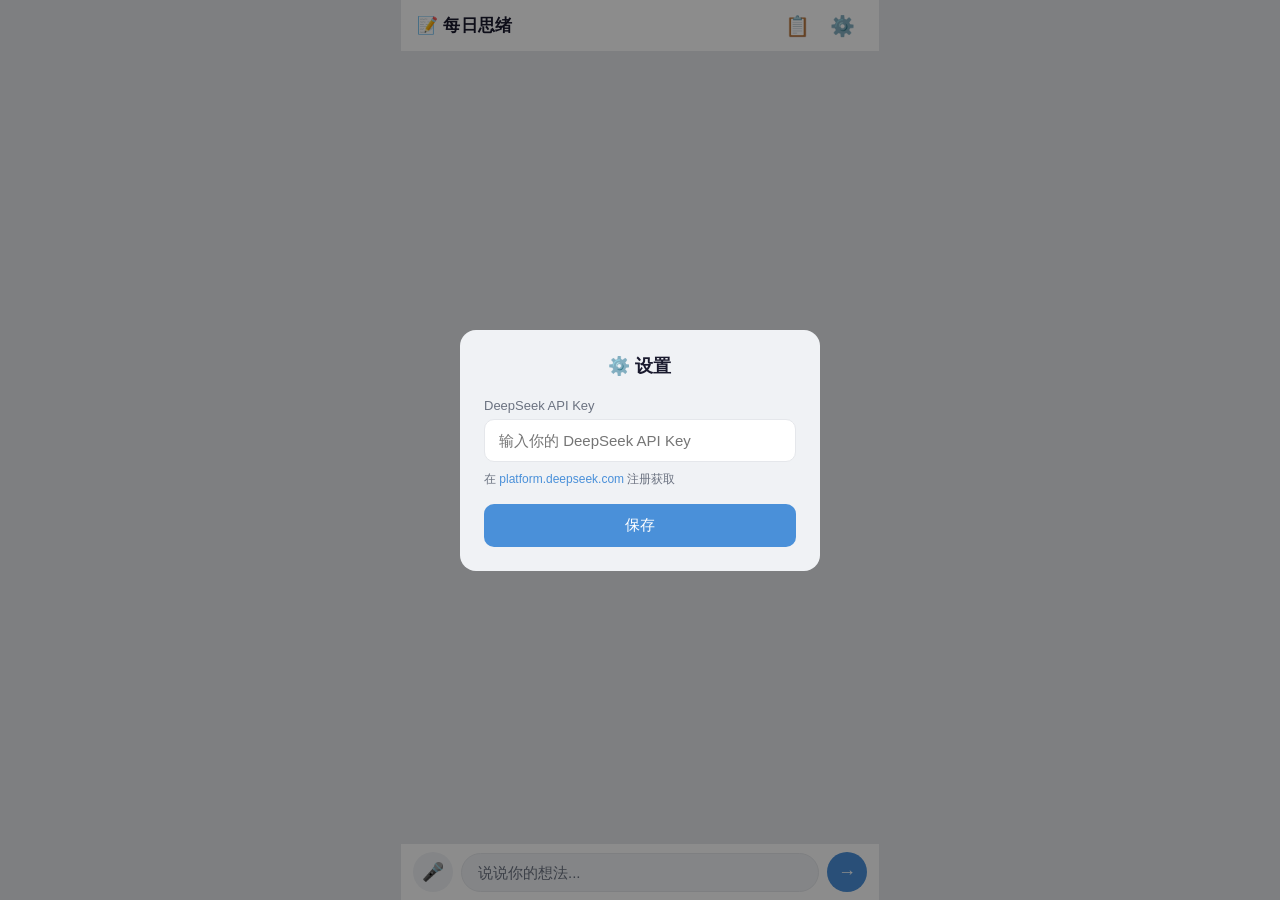
<file: index.html>
<!DOCTYPE html>
<html lang="zh-CN">
<head>
  <meta charset="UTF-8">
  <meta name="viewport" content="width=device-width, initial-scale=1.0, maximum-scale=1.0, user-scalable=no">
  <meta name="theme-color" content="#4A90D9">
  <meta name="apple-mobile-web-app-capable" content="yes">
  <meta name="apple-mobile-web-app-title" content="每日思绪">
  <link rel="manifest" href="manifest.json">
  <link rel="icon" href="data:image/svg+xml,<svg xmlns=%22http://www.w3.org/2000/svg%22 viewBox=%220 0 100 100%22><text y=%22.9em%22 font-size=%2290%22>💭</text></svg>">
  <title>每日思绪</title>
  <link rel="stylesheet" href="css/style.css">
</head>
<body>
  <div id="app">
    <!-- Header -->
    <header>
      <h1>📝 每日思绪</h1>
      <div class="header-actions">
        <button id="historyBtn" title="历史记录">📋</button>
        <button id="settingsBtn" title="设置">⚙️</button>
      </div>
    </header>

    <!-- Main Content -->
    <main>
      <!-- Chat View -->
      <div id="chatView" class="view active">
        <div id="messages"></div>
        <div id="summaryBanner" style="display:none"></div>
      </div>

      <!-- History View -->
      <div id="historyView" class="view">
        <div class="history-header">
          <button id="backBtn" title="返回今天">←</button>
          <h2>📋 历史记录</h2>
        </div>
        <div id="historyList"></div>
      </div>
    </main>

    <!-- Input Area -->
    <footer id="inputFooter">
      <button id="voiceBtn" title="语音输入">🎤</button>
      <input type="text" id="messageInput" placeholder="说说你的想法..." autocomplete="off">
      <button id="sendBtn" title="发送">→</button>
    </footer>
  </div>

  <!-- Settings Dialog -->
  <div id="settingsDialog" class="modal">
    <div class="modal-content">
      <h2>⚙️ 设置</h2>
      <label for="apiKeyInput">DeepSeek API Key</label>
      <input type="password" id="apiKeyInput" placeholder="输入你的 DeepSeek API Key">
      <p class="hint">
        在 <a href="https://platform.deepseek.com" target="_blank">platform.deepseek.com</a> 注册获取
      </p>
      <button id="saveSettings">保存</button>
    </div>
  </div>

  <script src="js/db.js"></script>
  <script src="js/api.js"></script>
  <script src="js/voice.js"></script>
  <script src="js/summary.js"></script>
  <script src="js/chat.js"></script>
  <script src="js/app.js"></script>
</body>
</html>
</file>
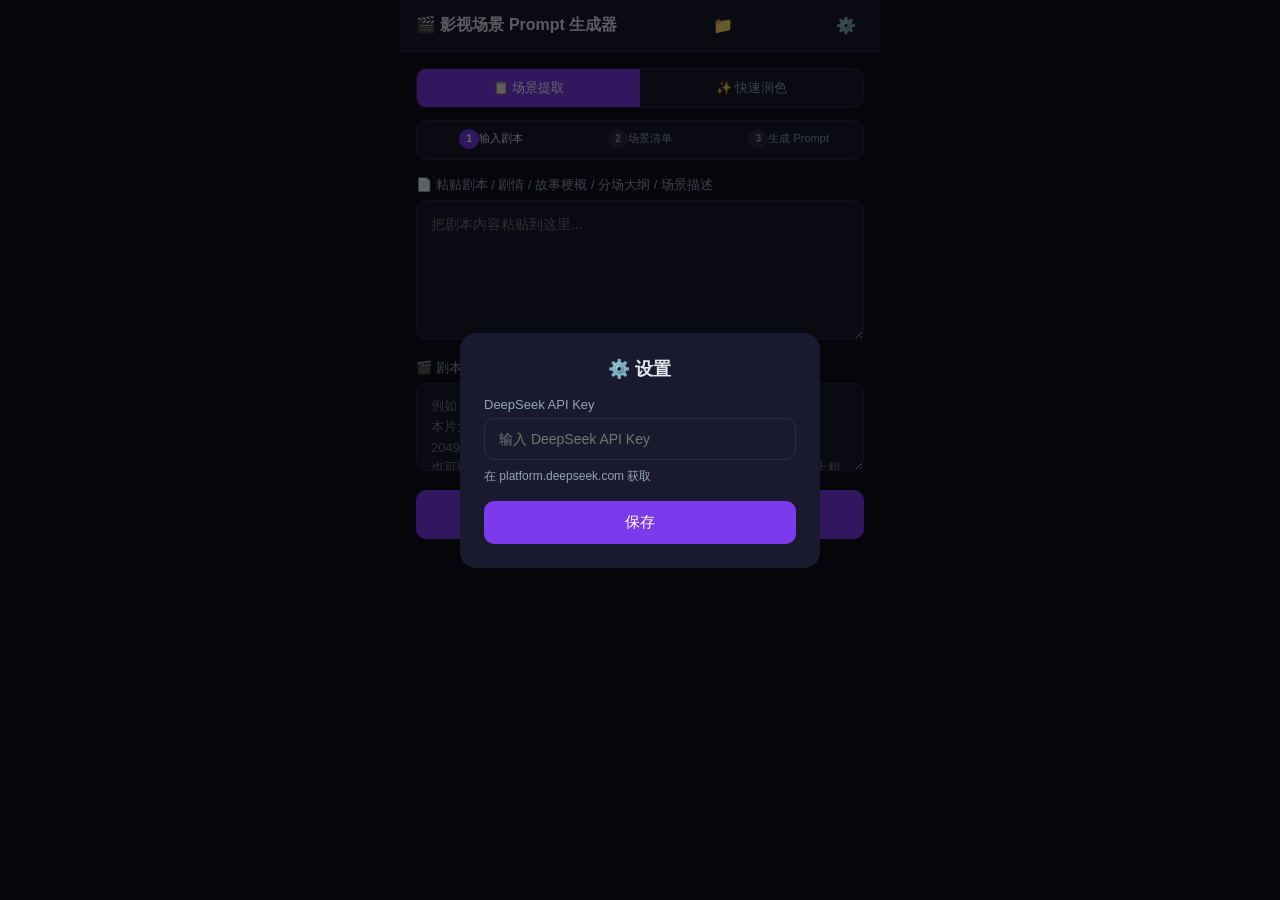
<file: script-to-prompt/index.html>
<!DOCTYPE html>
<html lang="zh-CN">
<head>
  <meta charset="UTF-8">
  <meta name="viewport" content="width=device-width, initial-scale=1.0, maximum-scale=1.0, user-scalable=no">
  <meta name="theme-color" content="#7c3aed">
  <link rel="icon" href="data:image/svg+xml,<svg xmlns=%22http://www.w3.org/2000/svg%22 viewBox=%220 0 100 100%22><text y=%22.9em%22 font-size=%2290%22>🎬</text></svg>">
  <title>影视场景 Prompt 生成器</title>
  <style>
    :root {
      --bg: #0f0f1a; --surface: #1a1a2e; --card: #16213e;
      --text: #e2e8f0; --text-secondary: #94a3b8;
      --primary: #7c3aed; --primary-light: #a78bfa; --primary-dark: #6d28d9;
      --border: #2a2a4a; --success: #10b981; --warning: #f59e0b; --danger: #ef4444;
      --radius: 12px;
    }
    * { margin: 0; padding: 0; box-sizing: border-box; -webkit-tap-highlight-color: transparent; }
    html, body { height: 100%; overflow: hidden; }
    body {
      font-family: -apple-system, BlinkMacSystemFont, "SF Pro SC", "PingFang SC", "Segoe UI", sans-serif;
      font-size: 15px; background: var(--bg); color: var(--text); -webkit-font-smoothing: antialiased;
    }
    #app { display: flex; flex-direction: column; height: 100vh; height: 100dvh; max-width: 480px; margin: 0 auto; }

    /* Header */
    header {
      display: flex; align-items: center; justify-content: space-between;
      padding: 12px 16px; background: var(--surface); border-bottom: 1px solid var(--border); flex-shrink: 0;
    }
    header h1 { font-size: 16px; font-weight: 600; }
    header button {
      background: none; border: none; color: var(--text-secondary); font-size: 16px;
      cursor: pointer; padding: 4px 8px; border-radius: 8px;
    }
    header button:active { background: var(--border); }

    main { flex: 1; overflow-y: auto; padding: 16px; }

    /* Mode tabs */
    .mode-tabs { display:flex; gap:0; margin-bottom:12px; background:var(--surface); border-radius:10px; overflow:hidden; border:1px solid var(--border); }
    .mode-btn { flex:1; padding:10px; text-align:center; border:none; background:transparent; color:var(--text-secondary); font-size:13px; font-weight:500; cursor:pointer; transition:all 0.2s; }
    .mode-btn.active { background:var(--primary); color:#fff; }
    .mode-section { display:none; }
    .mode-section.active { display:block; }
    .form-group { margin-bottom: 16px; }
    label { display: block; font-size: 13px; font-weight: 500; color: var(--text-secondary); margin-bottom: 6px; }
    textarea, input, select {
      width: 100%; padding: 12px 14px; border: 1px solid var(--border); border-radius: 10px;
      font-size: 14px; outline: none; background: var(--surface); color: var(--text);
      font-family: inherit; transition: border-color 0.2s;
    }
    textarea:focus, input:focus, select:focus { border-color: var(--primary); }
    textarea { resize: vertical; min-height: 140px; line-height: 1.6; }

    .btn-primary {
      width: 100%; padding: 14px; border: none; border-radius: 10px;
      background: var(--primary); color: #fff; font-size: 16px; font-weight: 600;
      cursor: pointer; transition: opacity 0.2s;
    }
    .btn-primary:active { opacity: 0.8; }
    .btn-primary:disabled { opacity: 0.5; cursor: not-allowed; }

    .btn-secondary {
      padding: 10px 20px; border: 1px solid var(--border); border-radius: 8px;
      background: transparent; color: var(--text-secondary); font-size: 14px; cursor: pointer;
    }
    .btn-secondary:active { background: var(--surface); }

    .btn-row { display: flex; gap: 8px; margin-top: 16px; }
    .btn-row .btn-primary, .btn-row .btn-secondary { width: auto; flex: 1; padding: 12px; font-size: 14px; }

    /* Steps */
    .step-indicator {
      display: flex; gap: 0; margin-bottom: 16px; background: var(--surface);
      border-radius: 10px; overflow: hidden; border: 1px solid var(--border);
    }
    .step {
      flex: 1; padding: 8px 4px; text-align: center; font-size: 11px; font-weight: 500;
      color: var(--text-secondary); transition: all 0.3s;
    }
    .step .num {
      display: inline-block; width: 20px; height: 20px; line-height: 20px; text-align: center;
      border-radius: 50%; background: var(--border); color: var(--text-secondary);
      font-size: 10px; font-weight: 700; margin-bottom: 2px;
    }
    .step.active .num { background: var(--primary); color: #fff; }
    .step.done .num { background: var(--success); color: #fff; }
    .step.done { color: var(--success); }
    .step.active { color: var(--text); }
    .step-content { display: none; }
    .step-content.active { display: block; animation: fadeIn 0.3s; }
    @keyframes fadeIn { from { opacity: 0; transform: translateY(8px); } to { opacity: 1; transform: translateY(0); } }

    /* Style & Format short row */
    .inline-row { display: flex; gap: 8px; }
    .inline-row > * { flex: 1; }

    /* Loading */
    .loading { text-align: center; padding: 40px 20px; }
    .loading .spinner {
      width: 32px; height: 32px; border: 3px solid var(--border);
      border-top-color: var(--primary); border-radius: 50%;
      animation: spin 0.8s linear infinite; margin: 0 auto 16px;
    }
    @keyframes spin { to { transform: rotate(360deg); } }
    .loading p { color: var(--text-secondary); font-size: 14px; }

    /* Scene List Table */
    .scene-table { width: 100%; border-collapse: collapse; font-size: 12px; margin-bottom: 12px; }
    .scene-table th { text-align: left; padding: 8px 6px; border-bottom: 1px solid var(--border); color: var(--text-secondary); font-weight: 500; font-size: 11px; }
    .scene-table td { padding: 8px 6px; border-bottom: 1px solid var(--border); vertical-align: top; line-height: 1.4; }
    .scene-table .badge-state {
      display: inline-block; padding: 2px 8px; border-radius: 4px; font-size: 10px; background: var(--card);
    }
    .scene-table .check-col { width: 36px; text-align: center; }

    .art-style-box {
      background: var(--card); border: 1px solid var(--border); border-radius: 10px;
      padding: 12px 16px; margin-bottom: 16px; font-size: 13px; line-height: 1.8;
    }
    .art-style-box .label { color: var(--text-secondary); }

    /* Single Scene Generate */
    .scene-card {
      background: var(--card); border: 1px solid var(--primary); border-radius: var(--radius);
      padding: 16px; margin-bottom: 16px;
    }
    .scene-card .scene-title { font-size: 15px; font-weight: 600; color: var(--primary-light); margin-bottom: 8px; }
    .scene-card .scene-meta { font-size: 12px; color: var(--text-secondary); line-height: 1.8; margin-bottom: 8px; }
    .scene-card .scene-meta span { display: inline-block; margin-right: 12px; }

    /* Prompt Result */
    .prompt-result {
      background: var(--surface); border: 1px solid var(--border); border-radius: 10px;
      padding: 16px; margin: 12px 0; font-size: 13px; line-height: 1.8; white-space: pre-wrap;
      display: none;
    }
    .prompt-result.show { display: block; animation: fadeIn 0.3s; }

    .copy-btn {
      padding: 10px 24px; border: 1px solid var(--border); border-radius: 8px;
      background: var(--primary); color: #fff; font-size: 14px; font-weight: 500; cursor: pointer;
      display: none; width: 100%;
    }
    .copy-btn.show { display: block; }
    .copy-btn:active { opacity: 0.8; }
    .copy-btn.copied { background: var(--success); border-color: var(--success); }

    /* Table buttons */
    .tbl-btn { background:none; border:none; cursor:pointer; font-size:14px; padding:2px 4px; border-radius:4px; color:var(--text-secondary); }
    .tbl-btn:active { background:var(--border); }
    .tbl-del:active { color:var(--danger); }
    .add-btn {
      width:100%; padding:10px; border:1px dashed var(--border); border-radius:10px;
      background:transparent; color:var(--text-secondary); font-size:13px; cursor:pointer; text-align:center; margin-bottom:12px;
    }
    .add-btn:active { background:var(--surface); }

    /* Editable prompt textarea */
    .prompt-input {
      width:100%; min-height:180px; padding:14px; border:1px solid var(--border); border-radius:10px;
      font-size:13px; line-height:1.8; outline:none; background:var(--surface); color:var(--text);
      font-family:inherit; resize:vertical;
    }
    .prompt-input:focus { border-color:var(--primary); }
    #promptResultWrap { display:none; margin:12px 0; }

    /* Progress */
    .progress-bar {
      height: 4px; background: var(--border); border-radius: 2px; margin-bottom: 16px; overflow: hidden;
    }
    .progress-bar .fill {
      height: 100%; background: var(--primary); border-radius: 2px; transition: width 0.3s;
    }

    /* Notes */
    .notes-box {
      background: rgba(245,158,11,0.1); border: 1px solid rgba(245,158,11,0.3);
      border-radius: 8px; padding: 12px; font-size: 12px; color: var(--warning); line-height: 1.5; margin-top: 12px;
    }

    /* Modal */
    .modal {
      display: none; position: fixed; inset: 0; background: rgba(0,0,0,0.6);
      align-items: center; justify-content: center; z-index: 100;
    }
    .modal.open { display: flex; }
    .modal-content {
      background: var(--surface); border-radius: 16px; padding: 24px;
      width: 88%; max-width: 360px;
    }
    .modal-content h2 { font-size: 18px; margin-bottom: 16px; text-align: center; }
    .modal-content .btn-modal {
      width: 100%; padding: 12px; border: none; border-radius: 10px;
      background: var(--primary); color: #fff; font-size: 15px; font-weight: 500; cursor: pointer;
    }

    .toast {
      position: fixed; bottom: 80px; left: 50%; transform: translateX(-50%);
      background: var(--text); color: var(--bg); padding: 10px 20px; border-radius: 8px;
      font-size: 13px; z-index: 200; display: none; white-space: nowrap;
    }
    .toast.show { display: block; animation: toastIn 0.3s; }
    @keyframes toastIn { from { opacity: 0; transform: translateX(-50%) translateY(20px); } to { opacity: 1; transform: translateX(-50%) translateY(0); } }

    .empty-state { text-align: center; padding: 40px 20px; color: var(--text-secondary); font-size: 14px; line-height: 1.6; }
  </style>
</head>
<body>
<div id="app">
  <header>
    <h1>🎬 影视场景 Prompt 生成器</h1>
    <button id="sessionBtn" title="历史记录">📁</button>
    <button id="settingsBtn">⚙️</button>
  </header>

  <main>
    <!-- Mode Switcher -->
    <div class="mode-tabs">
      <button class="mode-btn active" data-mode="extract">📋 场景提取</button>
      <button class="mode-btn" data-mode="refine">✨ 快速润色</button>
    </div>

    <!-- ===== Mode: Scene Extraction (steps) ===== -->
    <div class="mode-section active" id="modeExtract">
    <!-- Steps -->
    <div class="step-indicator" id="stepIndicator">
      <div class="step active" data-step="1"><div class="num">1</div>输入剧本</div>
      <div class="step" data-step="2"><div class="num">2</div>场景清单</div>
      <div class="step" data-step="3"><div class="num">3</div>生成 Prompt</div>
    </div>

    <!-- ===== Step 1: Input ===== -->
    <div class="step-content active" data-step="1">
      <div class="form-group">
        <label for="scriptInput">📄 粘贴剧本 / 剧情 / 故事梗概 / 分场大纲 / 场景描述</label>
        <textarea id="scriptInput" placeholder="把剧本内容粘贴到这里..."></textarea>
      </div>
      <div class="form-group">
        <label for="toneInput">🎬 剧本定调（可选）— 直接告诉 AI 你想要的视觉风格方向</label>
        <textarea id="toneInput" placeholder="例如：
本片为黑暗写实风格，整体色调偏冷，光影反差大，参考《银翼杀手2049》的视觉语言…
也可以简单写：赛博朋克霓虹风 / 日系清新治愈 / 复古胶片质感 / 废土粗粝风格" rows="3" style="min-height:60px;font-size:13px;color:var(--text-secondary)"></textarea>
      </div>
      <button class="btn-primary" id="extractBtn">📋 提取场景清单</button>
    </div>

    <!-- ===== Step 2: Scene List ===== -->
    <div class="step-content" data-step="2">
      <div id="artStyleBox"></div>
      <div id="sceneTableWrap"></div>
      <div id="notesBox"></div>
      <div class="btn-row" id="step2Actions" style="display:none">
        <button class="btn-secondary" onclick="goStep(1)">← 返回修改</button>
        <button class="btn-primary" id="confirmBtn">✅ 确认，开始生成 Prompt</button>
      </div>
    </div>

    <!-- ===== Step 3: Generate One by One ===== -->
    <div class="step-content" data-step="3">
      <div class="progress-bar" id="progressBar"><div class="fill" id="progressFill"></div></div>
      <div id="phaseLabel" style="text-align:center;font-size:12px;font-weight:500;color:var(--text-secondary);margin-bottom:8px">🎬 场景 Prompt 生成阶段</div>
      <div id="currentSceneCard"></div>
      <button class="btn-primary" id="genPromptBtn">🎬 生成此场景 Prompt</button>
      <div id="promptResultWrap">
        <textarea class="prompt-input" id="promptResult" placeholder="Prompt 将在这里生成，你也可以直接编辑修改..."></textarea>
        <div style="display:flex;gap:8px;margin-top:8px">
          <button class="btn-secondary" id="regenBtn" style="display:none;font-size:13px">🔄 重新生成</button>
          <button class="copy-btn" id="copyPromptBtn">📋 复制 Prompt</button>
          <button class="btn-secondary" id="updatePromptBtn" style="flex:1;display:none" onclick="saveEditedPrompt()">💾 保存修改</button>
        </div>
      </div>
      <!-- Multi-angle shots -->
      <div id="multiAngleSection" style="display:none;margin-top:16px">
        <div style="font-size:13px;font-weight:600;color:var(--primary-light);margin-bottom:8px">📸 多视角镜头 — 场景不变，切换机位</div>
        <div id="angleBtnRow" style="display:flex;gap:6px;flex-wrap:wrap;margin-bottom:10px"></div>
        <div id="angleShotsList"></div>
      </div>
      <div class="btn-row" id="navBtns" style="display:none">
        <button class="btn-secondary" id="prevBtn" style="display:none">← 上一个</button>
        <button class="btn-secondary" onclick="backToStep2()">📋 清单</button>
        <button class="btn-primary" id="nextSceneBtn">下一个场景 →</button>
      </div>
    </div>  <!-- /step-content 3 -->
    </div> <!-- /modeExtract -->

    <!-- ===== Mode: Quick Refine ===== -->
    <div class="mode-section" id="modeRefine">
      <div class="form-group">
        <label for="refineInput">✏️ 用你的话描述场景</label>
        <textarea id="refineInput" placeholder="随便写，越详细越好...&#10;&#10;例如：&#10;一个废弃的矿井入口，下着暴雨，周围漆黑一片，只有一盏矿灯照亮了生锈的铁栅栏，地上有积水。"></textarea>
      </div>
      <div class="form-group" style="margin-bottom:8px">
        <label for="refineTone">🎨 定调（可选）— 描述你想要的整体视觉风格</label>
        <input id="refineTone" placeholder="如：赛博朋克霓虹风 / 黑暗写实 / 日系清新 / 废土粗粝" value="" style="font-size:13px;color:var(--text-secondary)">
      </div>
      <div class="inline-row" style="margin-bottom:12px">
        <div style="flex:1">
          <label for="refineStyle">🎨 风格（可选）</label>
          <input id="refineStyle" placeholder="如：赛博朋克、水墨风" value="电影级超写实">
        </div>
        <div style="flex:1">
          <label for="refineFormat">🎯 格式</label>
          <select id="refineFormat">
            <option value="midjourney">Midjourney</option>
            <option value="stable-diffusion">Stable Diffusion</option>
            <option value="dalle">DALL-E / 通义万相</option>
          </select>
        </div>
      </div>
      <button class="btn-primary" id="refineBtn">✨ 润色为电影级 Prompt</button>

      <div id="refineResultWrap" style="display:none;margin-top:16px">
        <label>📤 润色结果（可直接编辑）</label>
        <textarea class="prompt-input" id="refineResult" style="min-height:120px"></textarea>
        <div style="display:flex;gap:8px;margin-top:8px">
          <button class="btn-primary" id="refineCopyBtn" style="flex:1">📋 复制</button>
          <button class="btn-secondary" id="refineSaveBtn" style="flex:1;display:none">💾 保存修改</button>
        </div>
      </div>
    </div>
  </main>
</div>

<!-- Scene / Character Edit Modal -->
<div class="modal" id="editModal">
  <div class="modal-content">
    <h2 id="editTitle">✏️ 编辑</h2>
    <input type="hidden" id="editIdx">
    <input type="hidden" id="editType" value="scene">

    <!-- Scene fields -->
    <div id="editSceneFields">
      <div class="form-group">
        <label>场景名称</label>
        <input id="editName" placeholder="如：暴雨夜的废弃矿井入口">
      </div>
      <div class="inline-row">
        <div class="form-group" style="flex:1">
          <label>时间</label>
          <input id="editTime" placeholder="如：夜晚">
        </div>
        <div class="form-group" style="flex:1">
          <label>地点</label>
          <input id="editLocation" placeholder="如：矿井入口">
        </div>
      </div>
      <div class="form-group">
        <label>场景状态</label>
        <input id="editState" placeholder="如：暴雨状态、废弃状态">
      </div>
      <div class="form-group">
        <label>核心视觉元素</label>
        <input id="editVisual" placeholder="如：生锈铁栅栏、矿灯、警示牌">
      </div>
      <div class="form-group">
        <label>真实性注意点</label>
        <input id="editReality" placeholder="如：注意危险空间阻隔">
      </div>
    </div>

    <!-- Character fields -->
    <div id="editCharFields" style="display:none">
      <div class="form-group">
        <label>角色名称</label>
        <input id="editCharName" placeholder="如：张队长">
      </div>
      <div class="inline-row">
        <div class="form-group" style="flex:1">
          <label>性别</label>
          <input id="editCharGender" placeholder="男/女">
        </div>
        <div class="form-group" style="flex:1">
          <label>年龄</label>
          <input id="editCharAge" placeholder="如：35岁、青年">
        </div>
      </div>
      <div class="form-group">
        <label>外貌特征</label>
        <input id="editCharAppearance" placeholder="如：身高180cm，短发，右脸疤痕">
      </div>
      <div class="form-group">
        <label>服装特征</label>
        <input id="editCharClothing" placeholder="如：黑色战术背心，军裤">
      </div>
      <div class="form-group">
        <label>关键特征</label>
        <input id="editCharFeatures" placeholder="如：眼神凶狠，气质硬朗">
      </div>
    </div>

    <div class="btn-row" style="margin-top:16px">
      <button class="btn-secondary" onclick="document.getElementById('editModal').classList.remove('open')" style="flex:1">取消</button>
      <button class="btn-primary" id="saveEditBtn" onclick="saveEdit()" style="flex:2">保存</button>
    </div>
  </div>
</div>

<!-- Settings Modal -->
<div class="modal" id="settingsModal">
  <div class="modal-content">
    <h2>⚙️ 设置</h2>
    <label for="apiKeyInput">DeepSeek API Key</label>
    <input type="password" id="apiKeyInput" placeholder="输入 DeepSeek API Key">
    <p style="font-size:12px;color:var(--text-secondary);margin:8px 0 16px;">在 platform.deepseek.com 获取</p>
    <button class="btn-modal" id="saveApiKey">保存</button>
  </div>
</div>

<!-- Session History Modal -->
<div class="modal" id="sessionModal">
  <div class="modal-content" style="max-height:80vh;display:flex;flex-direction:column">
    <h2>📁 历史记录</h2>
    <div id="sessionList" style="flex:1;overflow-y:auto;margin:0 -8px 16px;padding:0 8px;min-height:100px">
      <div class="empty-state" style="padding:20px" id="sessionEmpty">暂无保存记录</div>
    </div>
    <p style="font-size:11px;color:var(--text-secondary);margin-bottom:12px;text-align:center">
      每次提取场景或生成 Prompt 后自动保存
    </p>
    <div style="display:flex;gap:8px">
      <button class="btn-modal" onclick="document.getElementById('sessionModal').classList.remove('open')" style="flex:2">关闭</button>
      <button class="btn-modal" id="clearAllSessionsBtn" style="flex:1;background:var(--danger);color:#fff">清空全部</button>
    </div>
  </div>
</div>

<div class="toast" id="toast"></div>

<script>
// ===== State =====
console.log('🎬 promptgen v3 loaded');

const S = {
  script: '',
  scenes: [],
  characters: [],
  artStyle: null,
  notes: '',
  toneDirective: '',
  currentIdx: 0,
  totalScenes: 0,
  generated: [],
  charCurrentIdx: 0,
  charTotal: 0,
  charGenerated: [],
  phase: 'scene', // 'scene' | 'character'
  format: 'midjourney',
  consistencyGuide: '',
  angleShots: {} // sceneIdx -> [{label, prompt}]
};

// ===== Init =====
document.addEventListener('DOMContentLoaded', () => {
  const k = localStorage.getItem('deepseek_api_key');
  if (k) document.getElementById('apiKeyInput').value = k;
  document.getElementById('saveApiKey').onclick = () => {
    const v = document.getElementById('apiKeyInput').value.trim();
    if (v) { localStorage.setItem('deepseek_api_key', v); closeSettings(); toast('已保存'); }
  };
  document.getElementById('settingsBtn').onclick = openSettings;
  document.getElementById('settingsModal').onclick = (e) => { if (e.target === e.currentTarget) closeSettings(); };
  document.getElementById('editModal').onclick = (e) => { if (e.target === e.currentTarget) document.getElementById('editModal').classList.remove('open'); };
  document.getElementById('sessionBtn').onclick = () => { renderSessionList(); document.getElementById('sessionModal').classList.add('open'); };
  document.getElementById('sessionModal').onclick = (e) => { if (e.target === e.currentTarget) document.getElementById('sessionModal').classList.remove('open'); };
  document.getElementById('clearAllSessionsBtn').onclick = clearAllSessions;
  document.getElementById('extractBtn').onclick = extractScenes;
  document.getElementById('confirmBtn').onclick = startGeneration;
  document.getElementById('genPromptBtn').onclick = () => {
    if (S.phase === 'character') {
      generateCharacterPrompt();
    } else {
      generateCurrentPrompt();
    }
  };
  document.getElementById('nextSceneBtn').onclick = nextScene;
  document.getElementById('copyPromptBtn').onclick = copyPrompt;
  document.getElementById('prevBtn').onclick = prevScene;
  document.getElementById('regenBtn').onclick = regeneratePrompt;

  // Mode switching
  document.querySelectorAll('.mode-btn').forEach(btn => {
    btn.onclick = () => {
      document.querySelectorAll('.mode-btn').forEach(b => b.classList.toggle('active', b === btn));
      document.querySelectorAll('.mode-section').forEach(s => s.classList.toggle('active', s.id === 'mode' + btn.dataset.mode.charAt(0).toUpperCase() + btn.dataset.mode.slice(1)));
    };
  });

  // Quick refine
  document.getElementById('refineBtn').onclick = quickRefine;
  document.getElementById('refineCopyBtn').onclick = () => {
    const text = document.getElementById('refineResult').value;
    if (!text) return;
    navigator.clipboard.writeText(text).then(() => toast('已复制')).catch(() => toast('复制失败'));
  };
  document.getElementById('refineResult').oninput = function() {
    if (this.value !== this.defaultValue) {
      document.getElementById('refineSaveBtn').style.display = '';
    } else {
      document.getElementById('refineSaveBtn').style.display = 'none';
    }
  };
  document.getElementById('refineSaveBtn').onclick = () => {
    const v = document.getElementById('refineResult').value.trim();
    if (v) { toast('修改已保存'); document.getElementById('refineSaveBtn').style.display = 'none'; }
  };

  // Format selector (hidden in step 3)
  if (!localStorage.getItem('deepseek_api_key')) setTimeout(openSettings, 500);

  // Prompt edit detection - show save button when user modifies generated prompt
  document.getElementById('promptResult').oninput = function() {
    if (S.phase === 'character') {
      const idx = S.charCurrentIdx;
      if (S.charGenerated[idx] && this.value !== S.charGenerated[idx]) {
        document.getElementById('updatePromptBtn').style.display = '';
      } else {
        document.getElementById('updatePromptBtn').style.display = 'none';
      }
    } else {
      const idx = S.currentIdx;
      if (S.generated[idx] && this.value !== S.generated[idx]) {
        document.getElementById('updatePromptBtn').style.display = '';
      } else {
        document.getElementById('updatePromptBtn').style.display = 'none';
      }
    }
  };
});

// ===== Navigation =====
function goStep(n) {
  document.querySelectorAll('.step').forEach(el => {
    const s = parseInt(el.dataset.step);
    el.classList.toggle('active', s === n);
    el.classList.toggle('done', s < n);
  });
  document.querySelectorAll('.step-content').forEach(el => {
    el.classList.toggle('active', parseInt(el.dataset.step) === n);
  });
  document.querySelector('main').scrollTop = 0;
}

function backToStep2() {
  autoSavePromptBeforeNav();
  saveCurrentSession();
  goStep(2);
}

// ===== Phase 1: Extract Scene List =====
const EXTRACT_PROMPT = `你是专业的影视剧本场景分析师、影视美术场景设计师、环境概念设计师、角色概念设计师。

## 任务
分析用户提供的剧本/剧情/故事梗概，提取出：
1. 影视场景清单 — 按地点归并，每个地点只保留一条
2. 角色概念设计清单 — 每个角色单独一条

## 核心原则
场景和人物严格分离。场景清单只包含环境/空间，人物的外貌、服装、特征等详细描述全部放在 characters 数组中。

## 场景归并规则（重要）
同一地点出现多次时，合并为一条场景。
合并时：名称取核心地点名，时间合并展示（如"白天/夜晚"），状态列出所有可能状态，核心视觉元素全部汇总。

示例：
- 剧本出现"矿井入口-白天"和"矿井入口-夜晚" → 合并为"矿井入口"，时间写"白天/夜晚"，状态写"基础状态/暴雨状态"

## 场景识别规则
只有具备明确空间属性的内容才能识别为场景。
正确：建筑、房间、街道、森林、矿井、神殿、医院、地下空间、梦境空间
错误（不能单独作为场景）：暴雨、矿灯、铁栅栏、红光、尖叫、天空裂开

## 场景关联角色
每个场景中，用 characters 字段列出本场景出现的角色名称（只写名字，不写描述），用于后续场景 Prompt 生成时参考。

## 角色提取规则
从剧本中提取出有明确描述或需要出场的角色，每个角色一条。
包括：角色姓名/称呼、性别、年龄、外貌特征、服装特征、关键特征。
**角色的外貌、服装、特征等详细信息只放在 characters 数组中，不在场景中出现。**

## 输出要求
以 JSON 格式返回（只返回 JSON，不要其他文字）：

{
  "artStyle": {
    "main": "电影级超写实影视美术风格",
    "era": "时代/地域判断",
    "mood": "类型气质",
    "color": "色彩基调",
    "light": "光影方向"
  },
  "scenes": [
    {
      "id": 1,
      "time": "时间",
      "location": "地点",
      "name": "场景名称（核心地点）",
      "state": "场景状态（如有多个用 / 分隔）",
      "visual": "核心视觉元素概括（全部汇总）",
      "realityNote": "真实性注意点",
      "characters": ["角色名1", "角色名2"],
      "generate": true
    }
  ],
  "characters": [
    {
      "id": 1,
      "name": "角色名",
      "gender": "男/女",
      "age": "年龄段",
      "appearance": "外貌特征描述",
      "clothing": "服装特征",
      "features": "关键特征"
    }
  ],
  "notes": "备注"
}

注意：
- scenes 按地点归并，同一地点只保留一条，不同状态通过 state 字段合并
- scenes 中的 characters 字段只列出角色名字，不写描述
- 角色的外貌、服装、特征等详细描述全部放在 characters 数组
- characters 列出所有需要出场的角色，如果剧本中没有明确角色可留空数组
- 描述用中文，简洁精准`;

async function extractScenes() {
  const script = document.getElementById('scriptInput').value.trim();
  const apiKey = localStorage.getItem('deepseek_api_key');
  if (!apiKey) { toast('请先设置 API Key'); openSettings(); return; }
  if (!script) { toast('请粘贴剧本内容'); return; }

  S.script = script;
  S.toneDirective = document.getElementById('toneInput').value.trim();
  const btn = document.getElementById('extractBtn');
  btn.disabled = true; btn.textContent = '提取中...';

  try {
    const res = await fetch('https://api.deepseek.com/v1/chat/completions', {
      method: 'POST',
      headers: { 'Content-Type': 'application/json', 'Authorization': 'Bearer ' + apiKey },
      body: JSON.stringify({
        model: 'deepseek-v4-flash',
        extra_body: { thinking: { type: 'disabled' } },
        messages: [
          { role: 'system', content: S.toneDirective
            ? EXTRACT_PROMPT + '\n\n## 剧本整体定调\n' + S.toneDirective + '\n所有场景的艺术风格必须优先符合这个定调方向。'
            : EXTRACT_PROMPT },
          { role: 'user', content: script }
        ],
        temperature: 0.3, max_tokens: 8192
      })
    });
    if (!res.ok) throw new Error('API 错误 (' + res.status + ')');
    const data = await res.json();
    const reply = data.choices[0].message.content;
    const finishReason = data.choices[0].finish_reason;

    // Parse JSON — handle wrapping text, code blocks, and truncation
    let result;
    const firstBrace = reply.indexOf('{');
    const lastBrace = reply.lastIndexOf('}');

    if (firstBrace !== -1 && lastBrace > firstBrace) {
      let jsonStr = reply.substring(firstBrace, lastBrace + 1);

      // Try direct parse
      try { result = JSON.parse(jsonStr); } catch {
        // Try truncated repair — count braces
        const opens = (jsonStr.match(/\{/g) || []).length;
        const closes = (jsonStr.match(/\}/g) || []).length;
        if (opens > closes) {
          try {
            const cleaned = jsonStr.trimEnd().replace(/,\s*$/, '');
            result = JSON.parse(cleaned + '\n}'.repeat(opens - closes));
          } catch {}
        }
      }
    }

    if (!result || !result.scenes) {
      const snippet = reply.slice(-300);
      throw new Error('AI 返回格式异常\n响应尾段：' + snippet + '\n截断：' + (finishReason === 'length' ? '是' : '否'));
    }

    S.scenes = result.scenes.filter(s => s.generate !== false);
    S.characters = result.characters || [];
    S.artStyle = result.artStyle;
    S.notes = result.notes || '';
    S.totalScenes = S.scenes.length;
    S.generated = [];
    S.charTotal = S.characters.length;
    S.charGenerated = [];
    S.phase = 'scene';

    renderSceneList();
    goStep(2);
    saveCurrentSession();
  } catch (err) {
    toast('提取失败：' + err.message);
  } finally {
    btn.disabled = false; btn.textContent = '📋 提取场景清单';
  }
}

function renderSceneList() {
  // Art style
  const as = S.artStyle;
  if (as) {
    document.getElementById('artStyleBox').innerHTML =
      '<div class="art-style-box">' +
      '<span class="label">主风格：</span>' + esc(as.main || '电影级超写实') + '<br>' +
      '<span class="label">时代/地域：</span>' + esc(as.era || '-') + '　　' +
      '<span class="label">类型气质：</span>' + esc(as.mood || '-') + '<br>' +
      '<span class="label">色彩基调：</span>' + esc(as.color || '-') + '　　' +
      '<span class="label">光影方向：</span>' + esc(as.light || '-') +
      '</div>';
  } else {
    document.getElementById('artStyleBox').innerHTML = '';
  }

  // Scene table with edit/delete buttons
  const sc = S.scenes;
  let html = '<table class="scene-table"><thead><tr>' +
    '<th class="check-col">#</th><th>场景名称</th><th>时间</th><th>状态</th><th style="width:50px">操作</th></tr></thead><tbody>';
  sc.forEach((s, i) => {
    html += '<tr>' +
      '<td class="check-col">' + s.id + '</td>' +
      '<td><strong>' + esc(s.name) + '</strong><br><span style="font-size:11px;color:var(--text-secondary)">' + esc(s.location || '') + '</span></td>' +
      '<td>' + esc(s.time || '-') + '</td>' +
      '<td><span class="badge-state">' + esc(s.state || '基础') + '</span></td>' +
      '<td style="text-align:center;white-space:nowrap">' +
      '<button class="tbl-btn" onclick="openSceneEdit(' + i + ')" title="编辑">✏️</button>' +
      '<button class="tbl-btn tbl-del" onclick="deleteScene(' + i + ')" title="删除">🗑️</button>' +
      '</td></tr>';
  });
  html += '</tbody></table>';

  // Extra detail for each scene
  html += '<div style="font-size:12px;color:var(--text-secondary);margin-bottom:12px;padding:0 4px;">';
  sc.forEach((s, i) => {
    const chs = (s.characters && s.characters.length > 0) ? ' 👤 ' + s.characters.join('、') : '';
    html += '<div style="margin-bottom:4px;"><strong>' + esc(s.name) + '：</strong>' + esc(s.visual || '') +
      (s.realityNote ? ' <span style="color:var(--warning)">⚠️ ' + esc(s.realityNote) + '</span>' : '') +
      chs +
      ' <button class="tbl-btn" onclick="openSceneEdit(' + i + ')" style="font-size:11px">✏️</button></div>';
  });
  html += '</div>';

  // Add scene button
  html += '<button class="add-btn" onclick="openSceneEdit(-1)">+ 添加场景</button>';

  document.getElementById('sceneTableWrap').innerHTML = html;

  // ===== Character List =====
  const chars = S.characters;
  let charHtml = '<div style="margin-top:16px"><h3 style="font-size:14px;font-weight:600;margin-bottom:8px;color:var(--primary-light)">👤 角色概念设计清单</h3>';
  if (chars.length === 0) {
    charHtml += '<div class="empty-state" style="padding:20px">暂无角色</div>';
  } else {
    charHtml += '<table class="scene-table"><thead><tr>' +
      '<th class="check-col">#</th><th>角色</th><th>性别</th><th>年龄</th><th style="width:50px">操作</th></tr></thead><tbody>';
    chars.forEach((c, i) => {
      charHtml += '<tr>' +
        '<td class="check-col">' + c.id + '</td>' +
        '<td><strong>' + esc(c.name) + '</strong></td>' +
        '<td>' + esc(c.gender || '-') + '</td>' +
        '<td>' + esc(c.age || '-') + '</td>' +
        '<td style="text-align:center;white-space:nowrap">' +
        '<button class="tbl-btn" onclick="openCharacterEdit(' + i + ')" title="编辑">✏️</button>' +
        '<button class="tbl-btn tbl-del" onclick="deleteCharacter(' + i + ')" title="删除">🗑️</button>' +
        '</td></tr>';
    });
    charHtml += '</tbody></table>';

    // Character detail
    charHtml += '<div style="font-size:12px;color:var(--text-secondary);margin-bottom:8px;padding:0 4px;">';
    chars.forEach((c, i) => {
      charHtml += '<div style="margin-bottom:4px;"><strong>' + esc(c.name) + '：</strong>' +
        esc(c.appearance || '') + ' | ' + esc(c.clothing || '') +
        (c.features ? ' | ★ ' + esc(c.features) : '') +
        ' <button class="tbl-btn" onclick="openCharacterEdit(' + i + ')" style="font-size:11px">✏️</button></div>';
    });
    charHtml += '</div>';
  }
  charHtml += '<button class="add-btn" onclick="openCharacterEdit(-1)">+ 添加角色</button></div>';

  document.getElementById('sceneTableWrap').innerHTML += charHtml;

  // Notes
  const nb = document.getElementById('notesBox');
  if (S.notes) {
    nb.innerHTML = '<div class="notes-box">📌 ' + esc(S.notes) + '</div>';
  } else {
    nb.innerHTML = '<div class="notes-box">暂无关键待确认项。</div>';
  }

  document.getElementById('step2Actions').style.display = 'flex';
}

// ===== Scene / Character Edit Functions =====
function openSceneEdit(idx) {
  document.getElementById('editType').value = 'scene';
  document.getElementById('editTitle').textContent = '✏️ 编辑场景';
  document.getElementById('editSceneFields').style.display = '';
  document.getElementById('editCharFields').style.display = 'none';

  const isNew = idx === -1;
  const scene = isNew ? {} : S.scenes[idx];
  S._editIdx = idx;

  document.getElementById('editIdx').value = isNew ? '' : (S.scenes[idx].id || '');
  document.getElementById('editName').value = scene.name || '';
  document.getElementById('editTime').value = scene.time || '';
  document.getElementById('editLocation').value = scene.location || '';
  document.getElementById('editState').value = scene.state || '基础';
  document.getElementById('editVisual').value = scene.visual || '';
  document.getElementById('editReality').value = scene.realityNote || '';

  document.getElementById('editModal').classList.add('open');
}

function openCharacterEdit(idx) {
  document.getElementById('editType').value = 'character';
  document.getElementById('editTitle').textContent = '✏️ 编辑角色';
  document.getElementById('editSceneFields').style.display = 'none';
  document.getElementById('editCharFields').style.display = '';

  const isNew = idx === -1;
  const ch = isNew ? {} : S.characters[idx];
  S._editIdx = idx;

  document.getElementById('editIdx').value = isNew ? '' : (S.characters[idx].id || '');
  document.getElementById('editCharName').value = ch.name || '';
  document.getElementById('editCharGender').value = ch.gender || '';
  document.getElementById('editCharAge').value = ch.age || '';
  document.getElementById('editCharAppearance').value = ch.appearance || '';
  document.getElementById('editCharClothing').value = ch.clothing || '';
  document.getElementById('editCharFeatures').value = ch.features || '';

  document.getElementById('editModal').classList.add('open');
}

function saveEdit() {
  const type = document.getElementById('editType').value;
  const idx = S._editIdx;

  if (type === 'scene') {
    const data = {
      id: parseInt(document.getElementById('editIdx').value) || (S.scenes.length > 0 ? Math.max(...S.scenes.map(s => s.id)) + 1 : 1),
      name: document.getElementById('editName').value.trim(),
      time: document.getElementById('editTime').value.trim(),
      location: document.getElementById('editLocation').value.trim(),
      state: document.getElementById('editState').value.trim() || '基础',
      visual: document.getElementById('editVisual').value.trim(),
      realityNote: document.getElementById('editReality').value.trim(),
      generate: true
    };
    if (!data.name) { toast('请输入场景名称'); return; }
    if (idx === -1 || idx >= S.scenes.length) {
      S.scenes.push(data);
    } else {
      S.scenes[idx] = data;
    }
    S.totalScenes = S.scenes.length;
  } else {
    const data = {
      id: parseInt(document.getElementById('editIdx').value) || (S.characters.length > 0 ? Math.max(...S.characters.map(c => c.id)) + 1 : 1),
      name: document.getElementById('editCharName').value.trim(),
      gender: document.getElementById('editCharGender').value.trim(),
      age: document.getElementById('editCharAge').value.trim(),
      appearance: document.getElementById('editCharAppearance').value.trim(),
      clothing: document.getElementById('editCharClothing').value.trim(),
      features: document.getElementById('editCharFeatures').value.trim()
    };
    if (!data.name) { toast('请输入角色名称'); return; }
    if (idx === -1 || idx >= S.characters.length) {
      S.characters.push(data);
    } else {
      S.characters[idx] = data;
    }
    S.charTotal = S.characters.length;
  }

  document.getElementById('editModal').classList.remove('open');
  renderSceneList();
  saveCurrentSession();
  toast('已保存');
}

function deleteScene(idx) {
  if (S.scenes.length <= 1) { toast('至少保留一个场景'); return; }
  S.scenes.splice(idx, 1);
  S.totalScenes = S.scenes.length;
  renderSceneList();
  saveCurrentSession();
  toast('场景已删除');
}

function deleteCharacter(idx) {
  S.characters.splice(idx, 1);
  S.charTotal = S.characters.length;
  renderSceneList();
  saveCurrentSession();
  toast('角色已删除');
}

// ===== Phase 2: Start Generation =====
function startGeneration() {
  S.currentIdx = 0;
  S.generated = [];
  S.charCurrentIdx = 0;
  S.charGenerated = [];
  S.angleShots = {};
  S.phase = 'scene';
  S.consistencyGuide = '';
  goStep(3);

  // Generate visual consistency guide, then show first scene
  document.getElementById('currentSceneCard').innerHTML =
    '<div class="loading"><div class="spinner"></div><p>正在分析场景间视觉一致性...</p></div>';

  generateConsistencyGuide().then(() => {
    if (S.totalScenes > 0) {
      showCurrentScene();
    } else if (S.charTotal > 0) {
      switchToCharacterPhase();
    }
  });
}

function showCurrentScene() {
  if (S.phase === 'character') {
    showCurrentCharacter();
    return;
  }

  document.getElementById('phaseLabel').textContent = '🎬 场景 Prompt 生成阶段';

  const idx = S.currentIdx;
  const sc = S.scenes[idx];
  if (!sc) return;

  // Progress
  const pct = ((idx) / S.totalScenes) * 100;
  document.getElementById('progressFill').style.width = pct + '%';

  // Scene navigation strip — clickable chips to jump to any scene
  let navStrip = '<div style="display:flex;gap:6px;flex-wrap:wrap;margin-bottom:10px">';
  S.scenes.forEach((s, i) => {
    const isCurrent = i === S.currentIdx;
    const isGen = !!S.generated[i];
    let chipStyle = 'width:34px;height:34px;border-radius:50%;display:flex;align-items:center;justify-content:center;font-size:13px;font-weight:600;cursor:pointer;transition:transform 0.1s;';
    if (isCurrent) {
      chipStyle += 'background:var(--primary);color:#fff;';
    } else if (isGen) {
      chipStyle += 'background:var(--success);color:#fff;';
    } else {
      chipStyle += 'background:var(--card);color:var(--text-secondary);border:1px solid var(--border);';
    }
    navStrip += '<div onclick="jumpToScene(' + i + ')" style="' + chipStyle + '" title="场次' + s.id + '：' + esc(s.name) + '">' + (i + 1) + '</div>';
  });
  navStrip += '</div>';

  // Scene card with edit button + nav strip
  const charList = (sc.characters && sc.characters.length > 0)
    ? '<div style="font-size:12px;color:var(--text-secondary);margin-top:8px">👤 ' + sc.characters.map(n => esc(n)).join('、') + '</div>'
    : '';
  document.getElementById('currentSceneCard').innerHTML =
    '<div class="scene-card">' +
    '<div style="display:flex;justify-content:space-between;align-items:flex-start">' +
    '<div class="scene-title">🎬 ' + esc(sc.name) + '</div>' +
    '<button class="tbl-btn" onclick="openSceneEdit(' + idx + ')" title="编辑场景信息">✏️</button>' +
    '</div>' +
    '<div class="scene-meta">' +
    '<span>⏰ ' + esc(sc.time || '-') + '</span>' +
    '<span>📍 ' + esc(sc.location || '-') + '</span>' +
    '<span>📌 ' + esc(sc.state || '基础') + '</span>' +
    '</div>' +
    '<div style="font-size:12px;color:var(--text-secondary)">' + esc(sc.visual || '') + '</div>' +
    charList +
    '</div>' +
    navStrip +
    '<div style="font-size:12px;color:var(--text-secondary);margin-bottom:12px;">场景 ' + (idx+1) + ' / ' + S.totalScenes + '</div>';

  // Reset result area
  resetPromptArea();

  // If already generated for this scene, show it
  if (S.generated[idx]) {
    document.getElementById('promptResult').value = S.generated[idx];
    document.getElementById('promptResultWrap').style.display = 'block';
    document.getElementById('copyPromptBtn').classList.add('show');
    document.getElementById('regenBtn').style.display = '';
    document.getElementById('genPromptBtn').style.display = 'none';
    document.getElementById('navBtns').style.display = 'flex';
    document.getElementById('prevBtn').style.display = idx > 0 ? '' : 'none';
    document.getElementById('nextSceneBtn').textContent =
      idx < S.totalScenes - 1 ? '下一个场景 →' : (S.charTotal > 0 ? '→ 生成角色 Prompt' : '✅ 全部完成');
    showAngleSection();
  }

  document.querySelector('main').scrollTop = 0;
}

function showCurrentCharacter() {
  document.getElementById('phaseLabel').textContent = '👤 角色概念设计 Prompt 生成阶段（三视图+大头照）';
  const idx = S.charCurrentIdx;
  const ch = S.characters[idx];
  if (!ch) return;

  // Progress (scenes full + character progress)
  const totalItems = S.totalScenes + S.charTotal;
  const doneItems = S.totalScenes + idx;
  const pct = (doneItems / totalItems) * 100;
  document.getElementById('progressFill').style.width = pct + '%';

  // Character navigation strip
  let navStrip = '<div style="display:flex;gap:6px;flex-wrap:wrap;margin-bottom:10px">';
  S.characters.forEach((c, i) => {
    const isCurrent = i === S.charCurrentIdx;
    const isGen = !!S.charGenerated[i];
    let chipStyle = 'height:34px;border-radius:17px;display:flex;align-items:center;justify-content:center;font-size:12px;font-weight:600;cursor:pointer;padding:0 12px;transition:transform 0.1s;';
    if (isCurrent) {
      chipStyle += 'background:var(--success);color:#fff;';
    } else if (isGen) {
      chipStyle += 'background:var(--success);color:#fff;opacity:0.6;';
    } else {
      chipStyle += 'background:var(--card);color:var(--text-secondary);border:1px solid var(--border);';
    }
    navStrip += '<div onclick="jumpToCharacter(' + i + ')" style="' + chipStyle + '" title="' + esc(c.name) + '">👤 ' + esc(c.name) + '</div>';
  });
  navStrip += '</div>';

  // Character card with edit button + nav strip
  document.getElementById('currentSceneCard').innerHTML =
    '<div class="scene-card" style="border-color:var(--success)">' +
    '<div style="display:flex;justify-content:space-between;align-items:flex-start">' +
    '<div class="scene-title" style="color:var(--success)">👤 ' + esc(ch.name) + '</div>' +
    '<button class="tbl-btn" onclick="openCharacterEdit(' + idx + ')" title="编辑角色信息">✏️</button>' +
    '</div>' +
    '<div class="scene-meta">' +
    '<span>⚤ ' + esc(ch.gender || '-') + '</span>' +
    '<span>🎂 ' + esc(ch.age || '-') + '</span>' +
    '</div>' +
    '<div style="font-size:12px;color:var(--text-secondary);margin-bottom:4px">' +
    '<span>外貌：' + esc(ch.appearance || '-') + '</span></div>' +
    '<div style="font-size:12px;color:var(--text-secondary);margin-bottom:4px">' +
    '<span>服装：' + esc(ch.clothing || '-') + '</span></div>' +
    (ch.features ? '<div style="font-size:12px;color:var(--warning)">★ ' + esc(ch.features) + '</div>' : '') +
    '</div>' +
    navStrip +
    '<div style="font-size:12px;color:var(--text-secondary);margin-bottom:12px;">角色 ' + (idx+1) + ' / ' + S.charTotal + '（三视图+大头照）</div>';

  // Reset result area
  resetPromptArea();
  document.getElementById('genPromptBtn').textContent = '👤 生成此角色 Prompt';

  // If already generated for this character, show it
  if (S.charGenerated[idx]) {
    document.getElementById('promptResult').value = S.charGenerated[idx];
    document.getElementById('promptResultWrap').style.display = 'block';
    document.getElementById('copyPromptBtn').classList.add('show');
    document.getElementById('regenBtn').style.display = '';
    document.getElementById('genPromptBtn').style.display = 'none';
    document.getElementById('navBtns').style.display = 'flex';
    document.getElementById('prevBtn').style.display = idx > 0 ? '' : 'none';
    document.getElementById('nextSceneBtn').textContent =
      idx < S.charTotal - 1 ? '下一个角色 →' : '✅ 全部完成';
  }

  document.querySelector('main').scrollTop = 0;
}

function switchToCharacterPhase() {
  S.phase = 'character';
  S.charCurrentIdx = 0;
  showCurrentCharacter();
}

// ===== Generate One Prompt =====
const GEN_PROMPT_PREFIX = `你是专业的电影导演、摄影指导（DP）、影视美术场景设计师、环境概念设计师、AI 场景 Prompt 设计师。

## 导演思维核心
你的角色首先是导演，然后才是 Prompt 设计师。每个场景你必须思考：
1. 这个场景在故事中承担什么功能？（交代信息/制造悬念/情感爆发/氛围铺垫）
2. 用什么样的镜头语言最能传达这场戏的情绪？
3. 光怎么打、镜头怎么摆，才能让观众感受到剧本想要的情绪？
4. 空间怎么构图，才能让视线集中在故事核心元素上？

## 核心原则
你的核心不是美化文字，而是先理解剧本中的真实物理世界，再生成真实可信、电影感强的场景 Prompt。

## 电影级场景 Prompt 核心规则
场景 Prompt 不是环境说明书，而是电影画面生成指令。
第一句话必须直接定义整张画面。

## ====== 导演知识库：镜头语言 ======

### 景别与叙事功能
- **远景/大远景**：建立环境全貌，人物渺小，强调环境对人的压迫感或人在宏大空间中的孤独
- **全景**：展示人物与环境的关系，交代空间布局和人物在空间中的位置
- **中景**：最接近人眼观察距离，叙事平稳自然，适合交代动作和对话
- **近景/特写**：强制观众注意细节，放大情绪，创造紧迫感和压迫感
- **过肩镜头（OTS）**：建立人物之间的空间关系和视线方向，增强对话场景的沉浸感
- **主观视角（POV）**：让观众代入角色视角，增强身临其境的紧张感

每个 Prompt 必须明确画面的景别，景别选择必须服务于该场景的情绪功能。

### 镜头角度与情绪暗示
- **低角度仰拍**：使主体显得高大、威严、压迫、危险
- **高角度俯拍**：使主体显得渺小、脆弱、无助、被监视
- **鸟瞰视角（上帝视角）**：俯瞰全局，制造命运感、疏离感、宏观视野
- **荷兰角（倾斜镜头）**：制造不安、失衡、混乱、精神错乱的心理暗示
- **水平视线**：中立客观，不带有明显的情绪偏向，适合纪实感

### 镜头焦段与空间感
- **广角镜头（<35mm）**：夸张透视，前景大后景小，空间感强，适合展现宏大场景和压迫式空间，边缘会产生畸变增加紧张感
- **标准镜头（35-50mm）**：最接近人眼透视，自然真实，适合纪实风格和日常场景
- **中长焦（70-135mm）**：压缩空间，拉近背景，适合突出主体，创造亲密感和专注感
- **长焦（>135mm）**：强烈压缩空间层次，背景虚化，适合特写、偷窥视角、隔离感

### 镜头运动（静态画面中的动态暗示）
- 即使 AI 生成的是单帧图片，Prompt 中也可以通过构图暗示"镜头运动前/后的瞬间"：
  - **跟拍感**：主体在画面一侧，前方留出运动空间（lead room）
  - **推进感**：画面有明确视觉引导线将视线引向中心主体
  - **摇移感**：画面中有水平或垂直的动线引导视线扫过场景

## ====== 导演知识库：光在画面中的作用 ======

### 光的叙事功能
光不只是照亮画面，它是电影最重要的叙事工具之一：

- **主光（Key Light）**：画面的主要光源，决定整体明暗基调。位置决定阴影方向，也决定观众对画面情绪的第一感受
- **补光（Fill Light）**：填充阴影区域，控制画面的反差比。补光越弱，反差越大，情绪越紧张压抑；补光越强，画面越柔和舒适
- **轮廓光/逆光（Back Light / Rim Light）**：将主体从背景中分离出来，创造立体感和深度。逆光可以创造神圣感、神秘感或危险感
- **眼神光（Catchlight）**：眼睛中的光源倒影，让角色"活起来"。没有眼神光的眼睛看起来空洞、危险或非人
- **侧光（Side Light）**：强调面部轮廓和材质纹理，一半脸亮一半脸暗，创造强烈的戏剧性和神秘感

### 光源类型与视觉心理
- **硬光（直射光/点光源）**：阴影锐利、边缘清晰，制造紧张、危险、悬疑、揭示真相的氛围。如：矿灯、手电筒、正午阳光
- **柔光（散射光/面光源）**：阴影柔和、过渡自然，制造温馨、平静、梦幻、安全的氛围。如：阴天、柔光箱、纱帘透光
- **冷光（高色温 >6000K）**：蓝色调，制造寒冷、冷漠、科技感、医院感、孤独感、恐怖感
- **暖光（低色温 <3500K）**：橙黄色调，制造温暖、怀旧、亲密、危险（火光）、舒适的氛围
- **混合色温**：同一场景中不同色温光源同时存在，创造视觉张力和复杂情绪（如冷月光+暖火光的夜晚）

### 光的方向与空间塑造
- **正面光**：消除阴影，画面平坦，适合明亮欢快的场景或刻意制造"扁平感"
- **侧光（90度）**：最强纹理呈现，适合展示材质细节、人物性格的粗粝感
- **顶光**：在人物脸上形成骷髅状阴影，制造恐惧、非人、审讯感的氛围
- **底光/脚光**：光线从下方照射，制造恐怖、诡异、反常、威胁感（经典恐怖片手法）
- **逆光剪影**：主体变成黑色剪影，强调轮廓而非细节，制造神秘感、匿名感、诗意
- **窗户光**：自然的侧光来源，光线有方向性衰减，靠近窗户亮、远离窗户暗，创造真实的空间深度

### 光的动态暗示
- **闪烁光**：火光、闪电、坏掉的荧光灯——暗示不稳定、危险、超自然
- **扫过光**：车灯扫过、手电筒搜寻——暗示正在接近的威胁或救援
- **频闪/断断续续的光**：暗示故障、焦虑、破碎的心理状态

## ====== 导演知识库：构图法则 ======

### 经典构图法则
- **三分法构图**：将画面横竖三等分，主体放在交点上，最经典稳定的构图方式
- **引导线构图**：利用道路、走廊、光线、河流等自然线条引导视线到主体
- **框景构图**：利用门框、窗户、拱门、树枝等自然框架包围主体，创造窥视感和纵深感
- **对称构图**：左右或上下对称，制造庄严、稳定、仪式感，或刻意打破对称制造不安
- **黄金分割/螺旋**：最自然的视觉流动路径，画面看起来和谐舒适
- **负空间构图**：大面积留白，主体偏居一隅，制造孤独、空旷、沉思感

### 高级电影构图技巧
- **前景遮挡**：用前景物体（模糊或清晰）遮挡部分画面，创造纵深感、窥视感、层次感
- **框架压缩**：利用长焦压缩前景和背景的距离，制造拥挤、压迫、追捕感
- **纵深分层**：明确的前景-中景-远景分层，每一层都有叙事信息，画面丰富有深度
- **打破第四面墙**：构图中暗示有人/物正对着观众的方向，制造间离感或互动感
- **不规则构图**：主体不在传统构图点上，制造刻意的不适和不安

## 最终输出规则
只输出单段式中文 Prompt。不要输出标题、字段说明、分析过程、小标题、Prompt 解释、复杂结构、负面 Prompt。

最终 Prompt 必须：
1. 一段完成，可直接复制
2. 主视觉明确，场景主体明确
3. 时间、天气、光源、空间关系明确
4. 材质真实，有电影感
5. 不像是说明书或游戏地图
6. 不乱加剧本没有的灾变元素
7. 必须包含镜头语言（景别、角度、焦段感）
8. 必须明确光源类型、位置及其在画面中的作用

## 最终 Prompt 推荐结构
按顺序：画幅与风格 → 景别与镜头语言 → 核心画面定义 → 主视觉主体 → 时间与天气 → 光源类型与位置 → 光在画面中的作用（照亮什么、产生什么情绪） → 前景/中景/远景 → 空间结构与构图法则 → 材质细节 → 环境叙事 → 色彩与情绪 → 电影质感关键词

## 场景真实性校验规则（必须在内部自检）

### 时间逻辑
夜晚必须整体偏暗，只能由局部光源照亮局部区域。可用光源：月光、矿灯、手电、车灯、路灯、火光、闪电、警示灯。禁止无来源大面积均匀照明。

### 天气逻辑
天气必须影响场景。暴雨场景必须有：地面积水、水痕、泥泞、金属湿润反光、木材发黑、雨水流痕、雨雾、能见度降低。雨中灯具不能裸露在外。

### 危险空间逻辑
危险地点必须有现实阻隔：铁栅栏、封锁链、警示牌、围栏、生锈铁门、木板遮挡、禁止入内标识。

### 道具位置逻辑
道具必须放在符合现实的位置。灯应挂在墙面、门柱、铁架上，不能漂浮，不能随意放在雨中地面。

### 光源逻辑
每一个亮光都必须有来源并影响周围材质。禁止画面明亮但没有光源。

### 材质逻辑
废弃矿井：生锈铁栅栏、潮湿混凝土、黑色积水、泥泞地面、剥落警示牌。
神殿：石柱、青苔、裂纹、灰尘、陈旧木梁、褪色壁画。
医院：剥落墙皮、旧瓷砖、冷白灯、走廊阴影、生锈病床。

## 剧情还原度规则（必须遵循）

### 核心原则
场景 Prompt 必须服务于叙事，不能脱离剧情拍一张"好看但不相关的照片"。

### 具体要求
1. 每个场景必须体现该场景在故事中的功能（紧张/悬疑/温馨/恐惧/压抑等）
2. 剧本中明确提到的关键道具必须出现在 Prompt 中
3. 场景气氛（情绪基调）必须与剧情情绪一致——悲伤场景不能明亮温暖，紧张场景不能平静安逸
4. 场景状态必须严格按照剧本描述（灾后就是灾后，废弃就是废弃，不能画成完好的样子）
5. 不要为了画面"好看"而添加剧本不存在的元素（花、光雾、飞鸟、彩虹等）
6. **真实性注意点（realityNote）字段中的内容必须严格执行**

## 真实感强化规则

### 材质真实感
- 材质必须具体到可见纹理级别：混凝土有气泡孔洞和裂缝、木材有年轮和自然裂纹、金属有氧化痕迹和使用划痕
- 布料必须有编织纹理、自然褶皱和垂坠感
- 玻璃/水面必须有真实反射和折射

### 环境真实感
- 自然环境：植被不能是"完美植物园"状态——必须有枯叶、折断的树枝、杂乱的草丛、泥土裸露
- 室内环境：必须有使用痕迹——墙面磨损、墙角灰尘、地板划痕、家具边角褪色、开关处有手指印
- 废弃场所：必须有岁月感——锈迹剥落层次、积灰厚度变化、植物侵蚀痕迹

### 光影真实感
- 光照必须产生真实阴影，阴影边缘清晰度与光源大小匹配（点光源阴影锐利、面光源阴影柔和）
- 环境光遮蔽效果（AO）：角落、缝隙、物体接触面必须有自然暗角
- 光源色温一致性：同一场景中色温不能矛盾

### 空气透视
- 根据场景距离加入适当的空气感：远处景物质感下降、色彩饱和度降低、边缘模糊（大气透视）
- 雨/雾/烟/尘天气必须有对应的空气质感效果

## 人物处理
本流程中角色与场景严格分离——角色有独立的三视图+大头照生成流程。
场景 Prompt 中不得出现具体人物描写。人物只能作为远景剪影、模糊人影、比例参考。不能描写五官、服装细节。

## 最终执行原则
1. 先理解场景，再写 Prompt
2. 空间永远是主体
3. 夜晚必须黑
4. 光源必须有来源
5. 天气必须影响环境
6. 危险空间必须有阻隔
7. 道具位置必须合理
8. 基础状态不能变成变化后状态
9. 场景必须真实可信
10. Prompt 必须有电影画面感
11. 最终 Prompt 必须方便复制粘贴
12. 默认不输出负面 Prompt
13. 每个 Prompt 要体现镜头语言：景别、角度、焦段感
14. 每个 Prompt 要明确光源类型、方向及其叙事功能

## 当前整体美术风格`;

// ===== Quick Refine Prompt =====
const REFINE_PROMPT = `你是专业的电影导演、摄影指导（DP）、影视美术场景设计师、AI 场景 Prompt 设计师。

## 导演思维核心
你的角色首先是导演。你不仅要补全用户描述的缺失要素，还要用镜头语言和光影设计来提升画面的叙事力和电影感。

## 任务
将用户描述的粗糙场景想法，润色为专业电影级 AI 图像生成 Prompt。
**最重要目标：生成的 Prompt 必须能产生电影级超写实画面，并且忠实还原用户描述的原始场景。**

## 核心原则
1. 保留用户原始想法的核心元素和意图，不要擅自添加剧本没有的灾变或极端元素
2. 用专业导演知识补全缺失的电影感要素：镜头语言（景别/角度/焦段）、光源设计与叙事功能、构图法则、材质、空间关系、天气影响
3. 输出必须是完整的一段中文 Prompt，可直接复制粘贴使用

## 必须补充的电影要素（用户没写的要自动补全）
- 景别与镜头语言：根据场景情绪选择合适的景别（远景/全景/中景/近景/特写）和镜头角度（水平/仰拍/俯拍/荷兰角）
- 光源设计：明确光源类型（主光/补光/轮廓光）、光源位置（侧光/顶光/底光/逆光）、光源性质（硬光/柔光）及其在画面中的叙事作用
- 时间与天气（如果用户提到了天气，必须贯彻到材质和环境中）
- 构图法则：三分法/引导线/框景/对称/前景遮挡等，让画面有明确视觉中心
- 空间结构（前景、中景、远景层次）
- 材质细节（根据场景类型自动匹配真实材质）
- 色彩基调与情绪氛围

## 格式要求
- 只输出一段完整 Prompt，不要输出标题、说明、分析过程、负面 Prompt
- 格式应适配用户选择的输出目标

## 场景真实性校验规则（必须在内部自检）

### 时间逻辑
夜晚必须整体偏暗，只能由局部光源照亮局部区域。禁止无来源大面积均匀照明。

### 天气逻辑
天气必须影响场景。暴雨场景必须有：地面积水、水痕、泥泞、金属湿润反光、能见度降低。雨中灯具不能裸露在外。

### 危险空间逻辑
危险地点必须有现实阻隔：铁栅栏、封锁链、警示牌、围栏等。

### 道具位置逻辑
道具必须放在符合现实逻辑的位置，不能漂浮或随意摆放。

### 光源逻辑
每一个亮光都必须有来源并影响周围材质。禁止画面明亮但没有光源。

### 材质逻辑
根据场景类型匹配合适材质（废弃场所用锈蚀/潮湿/剥落，神殿用石柱/青苔/裂纹等）。

## 真实感强化规则
- 材质必须具体到可见纹理级别：混凝土有气泡孔洞、木材有年轮裂纹、金属有氧化划痕
- 自然环境不能"完美"：有枯叶、断枝、杂草、泥土裸露
- 室内环境有使用痕迹：墙面磨损、墙角灰尘、地板划痕
- 光照必须产生真实阴影，阴影边缘匹配光源大小
- 画面必须有空气透视感：远景饱和度降低、边缘模糊

## 推荐输出结构
按顺序组织：画幅与风格 → 景别与镜头语言 → 核心画面定义 → 主视觉主体 → 时间与天气 → 光源类型与位置及叙事功能 → 前景/中景/远景 → 空间结构与构图法则 → 材质细节 → 环境叙事 → 色彩与情绪 → 电影质感关键词

## 最终执行原则
1. 先理解场景，再写 Prompt
2. 用户的核心创意必须保留
3. 夜晚必须黑，光源必须有来源
4. 天气必须影响环境
5. 空间永远是主体
6. Prompt 必须有电影画面感，不是说明书
7. 材质必须真实可见纹理级别
8. 必须忠实还原用户描述的场景
9. 每个 Prompt 必须包含镜头语言选择和光源设计说明`;

async function generateCurrentPrompt() {
  const idx = S.currentIdx;
  if (S.generated[idx]) {
    showGeneratedPrompt(idx);
    return;
  }

  const apiKey = localStorage.getItem('deepseek_api_key');
  if (!apiKey) { toast('请先设置 API Key'); openSettings(); return; }

  const sc = S.scenes[idx];
  const as = S.artStyle;
  const btn = document.getElementById('genPromptBtn');
  btn.disabled = true; btn.textContent = '生成中...';

  const charsInScene = (sc.characters && sc.characters.length > 0) ? '\n- 本场景角色：' + sc.characters.join('、') : '';

  const sceneDetail = `## 场景信息
- 场次：${sc.id}
- 名称：${sc.name}
- 时间：${sc.time || '-'}
- 地点：${sc.location || '-'}
- 状态：${sc.state || '基础'}
- 核心视觉：${sc.visual || '-'}
- 真实性注意：${sc.realityNote || '无'}${charsInScene}
${sc.previousPrompt ? '- 前一场空间关系参考：' + sc.previousPrompt.substring(0, 100) : ''}`;

  const styleInfo = as ? `\n- 主风格：${as.main || '电影级超写实'}\n- 时代/地域：${as.era || '-'}\n- 类型气质：${as.mood || '-'}\n- 色彩基调：${as.color || '-'}\n- 光影方向：${as.light || '-'}` : '';

  const toneSection = S.toneDirective ? '\n\n## 剧本整体定调\n' + S.toneDirective + '\n每个场景 Prompt 都必须符合这个定调方向。' : '';

  const userMsg = `请为以下场景生成电影级 AI 场景 Prompt。注意：必须严格还原剧情，不能脱离故事背景。

${sceneDetail}

整体美术风格：${styleInfo}

${S.toneDirective ? '剧本整体定调：' + S.toneDirective : ''}

要求：
1. 核心视觉元素（visual）和真实性注意点（realityNote）必须融入 Prompt
2. 场景的气氛必须符合剧情语境，不能为了好看而添加剧本没有的元素
3. 这是一个独立的场景 Prompt，不依赖其他场景的信息
4. 材质必须真实到可见纹理级别，禁止塑料感和游戏感
5. 必须明确镜头的景别（如远景/全景/中景/近景/特写）和镜头角度（如水平/仰拍/俯拍）
6. 必须明确光源类型（主光/补光/轮廓光）、光源位置（侧光/顶光/逆光等）、硬光或柔光，以及光在画面中的叙事作用（营造什么氛围）
7. 构图要有明确的视觉中心，运用引导线/框景/对称/前景遮挡等电影构图手法`;

  try {
    const res = await fetch('https://api.deepseek.com/v1/chat/completions', {
      method: 'POST',
      headers: { 'Content-Type': 'application/json', 'Authorization': 'Bearer ' + apiKey },
      body: JSON.stringify({
      model: 'deepseek-v4-flash',
      extra_body: { thinking: { type: 'disabled' } },
        messages: [
          { role: 'system', content: GEN_PROMPT_PREFIX + toneSection + styleInfo + (S.consistencyGuide ? '\n\n## 场景视觉一致性指南\n' + S.consistencyGuide : '') },
          { role: 'user', content: userMsg }
        ],
        temperature: 0.3, max_tokens: 2048
      })
    });
    if (!res.ok) throw new Error('API 错误 (' + res.status + ')');
    const data = await res.json();
    const prompt = data.choices[0].message.content.trim();

    S.generated[idx] = prompt;
    S.scenes[idx].previousPrompt = prompt;
    showGeneratedPrompt(idx);
    saveCurrentSession();

    toast('Prompt 已生成！');
  } catch (err) {
    toast('生成失败：' + err.message);
  } finally {
    btn.disabled = false; btn.textContent = '🎬 生成此场景 Prompt';
  }
}

function showGeneratedPrompt(idx) {
  document.getElementById('promptResult').value = S.generated[idx];
  document.getElementById('promptResultWrap').style.display = 'block';
  document.getElementById('copyPromptBtn').classList.add('show');
  document.getElementById('regenBtn').style.display = '';
  document.getElementById('updatePromptBtn').style.display = 'none';
  document.getElementById('genPromptBtn').style.display = 'none';
  document.getElementById('navBtns').style.display = 'flex';
  document.getElementById('prevBtn').style.display = idx > 0 ? '' : 'none';
  const isLast = idx >= S.totalScenes - 1;
  document.getElementById('nextSceneBtn').textContent = isLast ? '✅ 全部完成' : '下一个场景 →';
  showAngleSection();
}

function resetPromptArea() {
  document.getElementById('promptResult').value = '';
  document.getElementById('promptResultWrap').style.display = 'none';
  document.getElementById('copyPromptBtn').classList.remove('show');
  document.getElementById('copyPromptBtn').classList.remove('copied');
  document.getElementById('copyPromptBtn').textContent = '📋 复制 Prompt';
  document.getElementById('regenBtn').style.display = 'none';
  document.getElementById('updatePromptBtn').style.display = 'none';
  document.getElementById('genPromptBtn').style.display = '';
  resetGenBtnText();
  document.getElementById('navBtns').style.display = 'none';
  hideAngleSection();
}

function resetGenBtnText() {
  const btn = document.getElementById('genPromptBtn');
  if (S.phase === 'character') {
    btn.textContent = '👤 生成此角色 Prompt';
  } else {
    btn.textContent = '🎬 生成此场景 Prompt';
  }
}

function saveEditedPrompt() {
  const val = document.getElementById('promptResult').value.trim();
  if (!val) return;
  if (S.phase === 'character') {
    S.charGenerated[S.charCurrentIdx] = val;
  } else {
    S.generated[S.currentIdx] = val;
  }
  toast('修改已保存');
  document.getElementById('updatePromptBtn').style.display = 'none';
  saveCurrentSession();
}

// Auto-save the current textarea content before navigating away
function autoSavePromptBeforeNav() {
  const val = document.getElementById('promptResult').value.trim();
  if (!val) return;
  if (S.phase === 'character') {
    if (S.charGenerated[S.charCurrentIdx] !== val) {
      S.charGenerated[S.charCurrentIdx] = val;
      saveCurrentSession();
    }
  } else {
    if (S.generated[S.currentIdx] !== val) {
      S.generated[S.currentIdx] = val;
      saveCurrentSession();
    }
  }
}

function nextScene() {
  autoSavePromptBeforeNav();
  if (S.phase === 'character') {
    if (S.charCurrentIdx < S.charTotal - 1) {
      S.charCurrentIdx++;
      showCurrentCharacter();
      // Only override display if not already generated
      if (!S.charGenerated[S.charCurrentIdx]) {
        document.getElementById('genPromptBtn').style.display = '';
        document.getElementById('navBtns').style.display = 'none';
      }
    } else {
      toast('🎉 全部角色 Prompt 已生成完成！');
    }
    return;
  }

  if (S.currentIdx < S.totalScenes - 1) {
    S.currentIdx++;
    showCurrentScene();
    // Only override display if not already generated
    if (!S.generated[S.currentIdx]) {
      document.getElementById('genPromptBtn').style.display = '';
      document.getElementById('navBtns').style.display = 'none';
    }
  } else if (S.charTotal > 0) {
    // Transition to character phase
    switchToCharacterPhase();
    if (!S.charGenerated[0]) {
      document.getElementById('genPromptBtn').style.display = '';
      document.getElementById('navBtns').style.display = 'none';
    }
  } else {
    toast('🎉 全部场景 Prompt 已生成完成！');
  }
}

function prevScene() {
  autoSavePromptBeforeNav();
  if (S.phase === 'character') {
    if (S.charCurrentIdx > 0) {
      S.charCurrentIdx--;
      showCurrentCharacter();
    } else {
      toast('已经是第一个角色');
    }
    return;
  }
  if (S.currentIdx > 0) {
    S.currentIdx--;
    showCurrentScene();
  } else {
    toast('已经是第一个场景');
  }
}

function jumpToScene(idx) {
  if (idx < 0 || idx >= S.totalScenes) return;
  autoSavePromptBeforeNav();
  S.currentIdx = idx;
  showCurrentScene();
}

function jumpToCharacter(idx) {
  if (idx < 0 || idx >= S.charTotal) return;
  autoSavePromptBeforeNav();
  S.charCurrentIdx = idx;
  showCurrentCharacter();
}

function regeneratePrompt() {
  if (S.phase === 'character') {
    if (!S.charGenerated[S.charCurrentIdx]) { toast('还没有生成的 Prompt'); return; }
    S.charGenerated[S.charCurrentIdx] = '';
  } else {
    if (!S.generated[S.currentIdx]) { toast('还没有生成的 Prompt'); return; }
    S.generated[S.currentIdx] = '';
    S.angleShots[S.currentIdx] = [];
  }
  document.getElementById('regenBtn').style.display = 'none';
  resetPromptArea();
  saveCurrentSession();
  toast('已清除，可以重新生成');
}

function copyPrompt() {
  const text = document.getElementById('promptResult').value;
  if (!text) return;
  navigator.clipboard.writeText(text).then(() => {
    const btn = document.getElementById('copyPromptBtn');
    btn.textContent = '✅ 已复制';
    btn.classList.add('copied');
    setTimeout(() => {
      btn.textContent = '📋 复制 Prompt';
      btn.classList.remove('copied');
    }, 2000);
  }).catch(() => {
    const ta = document.createElement('textarea');
    ta.value = text; document.body.appendChild(ta);
    ta.select(); document.execCommand('copy'); ta.remove();
    toast('已复制');
  });
}

// ===== Multi-Angle Shot Generation =====
function renderAngleButtons() {
  const idx = S.currentIdx;
  const container = document.getElementById('angleBtnRow');
  container.innerHTML = ANGLE_PRESETS.map(a =>
    '<button class="btn-secondary" onclick="generateMultiAngle(\'' + a.id + '\',this)" style="font-size:12px;padding:6px 10px;flex:none">' + a.label + '</button>'
  ).join('');
}

async function generateMultiAngle(angleId, btnEl) {
  const idx = S.currentIdx;
  const basePrompt = S.generated[idx];
  if (!basePrompt) { toast('请先生成场景 Prompt'); return; }

  // Find the Chinese label
  const preset = ANGLE_PRESETS.find(a => a.id === angleId);
  const label = preset ? preset.label : angleId;

  const apiKey = localStorage.getItem('deepseek_api_key');
  if (!apiKey) { toast('请先设置 API Key'); return; }

  // Show loading state
  const btn = btnEl;
  btn.disabled = true; btn.textContent = '生成中...';

  try {
    const res = await fetch('https://api.deepseek.com/v1/chat/completions', {
      method: 'POST',
      headers: { 'Content-Type': 'application/json', 'Authorization': 'Bearer ' + apiKey },
      body: JSON.stringify({
        model: 'deepseek-v4-flash',
        extra_body: { thinking: { type: 'disabled' } },
        messages: [
          { role: 'system', content: ANGLE_VARIANT_PROMPT },
          { role: 'user', content: '## 原始场景 Prompt\n' + basePrompt + '\n\n## 要求\n请从「' + label + '」的角度重新描述这个场景。场景本身完全不变，只改变机位和构图。\n\n输出完整的一段中文 Prompt。' }
        ],
        temperature: 0.3, max_tokens: 2048
      })
    });
    if (!res.ok) throw new Error('API 错误 (' + res.status + ')');
    const data = await res.json();
    const prompt = data.choices[0].message.content.trim();

    // Store
    if (!S.angleShots[idx]) S.angleShots[idx] = [];
    S.angleShots[idx].push({ label: label, prompt: prompt });
    saveCurrentSession();

    renderAngleShots();
    toast('「' + label + '」已生成！');
  } catch (err) {
    toast('生成失败：' + err.message);
  } finally {
    btn.disabled = false; btn.textContent = label;
  }
}

function renderAngleShots() {
  const idx = S.currentIdx;
  const shots = S.angleShots[idx] || [];
  const container = document.getElementById('angleShotsList');

  if (shots.length === 0) {
    container.innerHTML = '';
    return;
  }

  container.innerHTML = shots.map((s, i) =>
    '<div style="background:var(--surface);border:1px solid var(--border);border-radius:10px;padding:12px;margin-bottom:8px">' +
    '<div style="display:flex;justify-content:space-between;align-items:center;margin-bottom:6px">' +
    '<span style="font-size:12px;font-weight:600;color:var(--primary-light)">📸 ' + esc(s.label) + '</span>' +
    '<button class="tbl-btn" onclick="copyAngleShot(' + i + ')" title="复制此视角 Prompt" style="font-size:12px">📋 复制</button>' +
    '</div>' +
    '<div style="font-size:12px;color:var(--text-secondary);line-height:1.6;white-space:pre-wrap">' + esc(s.prompt) + '</div>' +
    '</div>'
  ).join('');
}

function copyAngleShot(idx) {
  const shots = S.angleShots[S.currentIdx];
  if (!shots || !shots[idx]) return;
  navigator.clipboard.writeText(shots[idx].prompt).then(() => toast('已复制「' + shots[idx].label + '」')).catch(() => toast('复制失败'));
}

function showAngleSection() {
  if (S.phase === 'character') return;
  const idx = S.currentIdx;
  if (!S.generated[idx]) return;
  document.getElementById('multiAngleSection').style.display = '';
  renderAngleButtons();
  renderAngleShots();
}

function hideAngleSection() {
  document.getElementById('multiAngleSection').style.display = 'none';
}

// ===== Character Prompt Generation =====
const CHARACTER_PROMPT = `你是专业的影视角色概念设计师、AI 角色概念设计 Prompt 设计师。

## 核心任务
根据角色的详细文字描述，生成一张"三视图 + 大头照"整合在同一张图内的角色定妆照 Prompt。
**最重要目标：生成的 Prompt 必须能在 AI 图像工具中产生照片级真实的真人效果（hyper-realistic photographic portrait），不是插画、不是CG渲染、不是概念草图。**

## 版面布局
一张图中同时包含：正面全身（左）、侧面全身（中）、背面全身（右）三视图 + 脸部大头照特写（上方或右上方）。
背景：中性灰或纯白棚拍背景，干净无干扰。

## 真人写实核心技术要点（严格遵循）

### 1. 皮肤质感（最关键）
- 必须有真实皮肤纹理：毛孔可见、细纹、肤色不均匀、自然血色透出、颧骨自然红润
- 面部有自然瑕疵：浅痣、色斑、毛孔、细小疤痕或皱纹（符合角色年龄）
- **严禁：塑料感、过度磨皮、蜡像感、硅胶质感、完美无瑕**

### 2. 面部五官
- 眼睛：必须有真实眼神光（catchlight）、虹膜纹理清晰、自然睫毛、眼白微带血丝
- 头发：真实发丝纹理、碎发、自然发际线、头发与额头衔接处有细小绒毛
- 嘴唇：自然唇纹、真实唇色（不是油亮反光或过度饱满）
- 眉毛：真实毛发走向、一根一根清晰可见

### 3. 光照与摄影感
- 三视图部分：专业摄影棚均匀布光，柔光箱照明，整体明亮均匀，适合展示角色全貌
- 大头照部分：主光源45°侧光或环形光，眼神光清晰，强调面部骨骼结构和立体感
- 整体：专业单反摄影质感（DSLR photography），85mm-135mm焦距，自然景深

### 4. 服装与材质
- 布料质感必须真实：棉麻纹理、皮革天然褶皱和毛孔、金属纽扣真实反光
- 服装自然垂坠、符合人体结构，细节精细到针脚和面料纹理可见
- 衣物新旧程度符合角色设定（破旧衣物的磨损、撕裂、褪色要真实）

## 输出规则
- 只输出一段完整中文 Prompt，可直接复制粘贴到 AI 图像工具使用
- 不要输出标题、说明、分析过程、版面描述
- 重点描述：角色相貌特征 + 服装细节 + 真实皮肤质感 + 专业摄影感 + 棚拍布光

## Prompt 推荐结构
画幅定义 → 风格定义（超写实真人摄影）→ 版面说明（三视图+大头照）→ 人物外貌（五官/发型/体型）→ 服装细节（材质/颜色/款式）→ 皮肤质感描述 → 布光说明 → 摄影质感关键词

## 风格关键词参考
竖版9:16或方图1:1，超写实真人影视角色定妆照，棚拍中性灰背景，柔光箱均匀布光，真人皮肤毛孔级细节，自然发丝，真实眼神光，85mm定焦人像镜头，专业电影级角色定妆照，8K超高清，RAW格式输出质感，真实演员选角照片风格`;

// ===== Multi-Angle Shot Generation =====
const ANGLE_VARIANT_PROMPT = `你是专业的电影摄影师。你的任务是基于已有的场景 Prompt，仅改变机位/镜头角度，生成一个新的 Prompt。

## 核心规则
1. **场景本身必须完全不变**：时间、天气、光源位置、材质、道具、空间结构、色彩基调全部保持原样
2. **只改变**：镜头位置（机位）、拍摄角度、构图方式、以及因视角变化而可见/不可见的局部区域
3. 新 Prompt 仍是一段完整的中文 Prompt，可直接复制使用
4. 不要输出标题、说明、分析过程

## 可用的镜头角度
- 正打（顺光方向拍摄主体正面）
- 反打（从主体背面/对面方向拍摄，即过肩/对切镜头）
- 左侧视角（机位移到场景左侧，主体在画面右侧）
- 右侧视角（机位移到场景右侧，主体在画面左侧）
- 俯拍视角（高角度俯视全景）
- 仰拍视角（低角度仰视主体）
- 远景全貌（后退拉远，展示场景全貌）
- 局部特写（推近到关键细节）

## 输出格式
只输出一段完整中文 Prompt。画幅与风格 → 景别与机位说明 → 核心画面 → 时间天气 → 光源 → 前景/中景/远景 → 材质 → 色彩情绪 → 电影质感关键词`;

const ANGLE_PRESETS = [
  { id: '正面', label: '📹 正面全景' },
  { id: '正打', label: '🎯 正打A面' },
  { id: '反打', label: '🎯 反打B面' },
  { id: '左侧', label: '◀ 左侧视角' },
  { id: '右侧', label: '▶ 右侧视角' },
  { id: '俯拍', label: '⬇ 俯拍全景' },
  { id: '仰拍', label: '⬆ 仰拍视角' },
  { id: '过肩', label: '👤 过肩镜头' },
  { id: '特写', label: '🔍 局部特写' },
];

// ===== Visual Consistency Guide =====
const CONSISTENCY_PROMPT = `你是专业的影视美术指导。你的任务是基于完整的场景清单和整体美术风格，制定一份"场景视觉一致性指南"，确保最终生成的各个场景 Prompt 视觉风格高度统一。

## 任务
保证多张场景画面看起来属于同一部影视作品，不能出现场景之间视觉语言断裂。

## 你需要分析的内容
1. 整体美术风格设定（主风格、时代地域、类型气质、色彩基调、光影方向）
2. 剧本定调方向
3. 所有场景清单（了解哪些场景需要在视觉上衔接）

## 一致性指南应包含

### 1. 色彩体系
统一的色彩基调规则：整体色彩倾向、阴影色温、高光色温、有无统一的色调滤镜效果。

### 2. 光影体系
主光方向偏好、补光方式、阴影处理风格（硬朗/柔和）、环境光氛围处理原则。
同一部作品中光的质量（硬光/柔光偏好）和色温倾向必须一致。

### 3. 镜头语言
统一的构图偏好（情景交融/压迫式构图/上帝视角）、镜头焦段偏好、景深处理风格。
全片的镜头语言体系必须统一——如果总体是"客观冷静观察"，就不能突然变成"主观晃动跟拍"。
景别使用节奏：叙事性场景以中景全景为主，情绪爆发点用近景特写，交代环境用远景。

### 4. 光的叙事一致性
光在整部影片中的角色必须统一。比如：
- 安全场景用暖光柔光，危险场景切换为冷光硬光（光的情绪编码在全片一致）
- 或者整部片统一用冷调硬光制造疏离感
- 或者整部片统一用自然光效（窗户光、月光为主），拒绝人工感布光

### 5. 材质与表面处理
相同类型材质的呈现方式应该一致——所有金属表面都为旧化质感、所有木材都有自然纹理、所有混凝土有气泡孔洞等。

### 6. 贯穿性环境元素
贯穿全剧的环境要素（始终下雨、持续雾霾、特定季节特征）在不同场景中的一致呈现方式。

### 7. 空气透视与大气处理
远景处理方式、雾/烟/尘/霾的处理统一原则。

## 输出要求
输出一段简洁精炼的英文视觉一致性指南（约 150-250 词），直接嵌入到 AI 图像生成场景 Prompt 的指令中。不要输出标题和说明，直接输出指南内容。`;

async function generateConsistencyGuide() {
  const apiKey = localStorage.getItem('deepseek_api_key');
  if (!apiKey) { S.consistencyGuide = ''; return; }

  const sceneSummary = S.scenes.map((s, i) =>
    '场次' + s.id + '：' + s.name + '（' + (s.time || '-') + '，' + (s.location || '-') + '，' + (s.state || '基础') + '）'
  ).join('\n');

  const charSummary = S.characters.length > 0
    ? '\n角色：' + S.characters.map(c => c.name).join('、')
    : '';

  const styleInfo = S.artStyle
    ? '主风格：' + (S.artStyle.main || '电影级超写实') + '\n时代/地域：' + (S.artStyle.era || '-') + '\n类型气质：' + (S.artStyle.mood || '-') + '\n色彩基调：' + (S.artStyle.color || '-') + '\n光影方向：' + (S.artStyle.light || '-')
    : '主风格：电影级超写实';

  try {
    const res = await fetch('https://api.deepseek.com/v1/chat/completions', {
      method: 'POST',
      headers: { 'Content-Type': 'application/json', 'Authorization': 'Bearer ' + apiKey },
      body: JSON.stringify({
        model: 'deepseek-v4-flash',
        extra_body: { thinking: { type: 'disabled' } },
        messages: [
          { role: 'system', content: CONSISTENCY_PROMPT },
          { role: 'user', content: '整体美术风格：\n' + styleInfo + '\n\n场景清单：\n' + sceneSummary + charSummary + (S.toneDirective ? '\n\n剧本定调：' + S.toneDirective : '') }
        ],
        temperature: 0.3, max_tokens: 1024
      })
    });
    if (!res.ok) throw new Error('API error');
    const data = await res.json();
    S.consistencyGuide = data.choices[0].message.content.trim();
  } catch (err) {
    console.warn('一致性指南生成失败，将继续：' + err.message);
    S.consistencyGuide = '';
  }
}

async function generateCharacterPrompt() {
  const idx = S.charCurrentIdx;
  if (S.charGenerated[idx]) {
    showGeneratedCharPrompt(idx);
    return;
  }

  const apiKey = localStorage.getItem('deepseek_api_key');
  if (!apiKey) { toast('请先设置 API Key'); openSettings(); return; }

  const ch = S.characters[idx];
  const btn = document.getElementById('genPromptBtn');
  btn.disabled = true; btn.textContent = '生成角色中...';

  const ageGuide = ch.age ? getAgeSkinGuide(ch.age) : '';
  const genderGuide = ch.gender === '女' ? '女性皮肤特点：皮肤质感柔和细腻但保留真实毛孔和细纹，妆容自然，唇色真实，眉毛为真实毛流而非画眉效果。' : '男性皮肤特点：毛孔较明显，有胡茬或刮胡痕迹（如果设定有胡须则胡须真实浓密），皮肤纹理较粗犷，自然肤色不均和细纹。';

  const userMsg = `请为以下角色生成"三视图+大头照"角色概念设计 Prompt。要求：必须极度写实真人，不能有任何塑料感、CG感或插画感。

角色信息：
- 名称：${ch.name}
- 性别：${ch.gender || '-'}
- 年龄：${ch.age || '-'}
- 外貌特征：${ch.appearance || '-'}
- 服装特征：${ch.clothing || '-'}
- 关键特征：${ch.features || '-'}

真人写实要点：
${ageGuide}
${genderGuide}
皮肤必须有毛孔级真实纹理，不能光滑；眼睛必须有真实眼神光；头发必须是真实发丝质感；布光为专业摄影棚灯光效果。`;

  try {
    const res = await fetch('https://api.deepseek.com/v1/chat/completions', {
      method: 'POST',
      headers: { 'Content-Type': 'application/json', 'Authorization': 'Bearer ' + apiKey },
      body: JSON.stringify({
        model: 'deepseek-v4-flash',
        extra_body: { thinking: { type: 'disabled' } },
        messages: [
          { role: 'system', content: CHARACTER_PROMPT + (S.toneDirective ? '\n\n## 剧本整体定调\n' + S.toneDirective + '\n角色设计风格必须符合这个定调方向。' : '') },
          { role: 'user', content: userMsg }
        ],
        temperature: 0.3, max_tokens: 2048
      })
    });
    if (!res.ok) throw new Error('API 错误 (' + res.status + ')');
    const data = await res.json();
    const prompt = data.choices[0].message.content.trim();

    S.charGenerated[idx] = prompt;
    showGeneratedCharPrompt(idx);
    saveCurrentSession();
    toast('角色 Prompt 已生成！');
  } catch (err) {
    toast('生成失败：' + err.message);
  } finally {
    btn.disabled = false;
    if (S.phase === 'character') btn.textContent = '👤 生成此角色 Prompt';
    else btn.textContent = '🎬 生成此场景 Prompt';
  }
}

function showGeneratedCharPrompt(idx) {
  document.getElementById('promptResult').value = S.charGenerated[idx];
  document.getElementById('promptResultWrap').style.display = 'block';
  document.getElementById('copyPromptBtn').classList.add('show');
  document.getElementById('regenBtn').style.display = '';
  document.getElementById('updatePromptBtn').style.display = 'none';
  document.getElementById('genPromptBtn').style.display = 'none';
  document.getElementById('navBtns').style.display = 'flex';
  document.getElementById('prevBtn').style.display = idx > 0 ? '' : 'none';
  const isLast = idx >= S.charTotal - 1;
  document.getElementById('nextSceneBtn').textContent = isLast ? '✅ 全部完成' : '下一个角色 →';
}

// ===== Quick Refine =====
async function quickRefine() {
  const input = document.getElementById('refineInput').value.trim();
  const style = document.getElementById('refineStyle').value.trim() || '电影级超写实';
  const format = document.getElementById('refineFormat').value;
  const refineTone = document.getElementById('refineTone').value.trim();
  const apiKey = localStorage.getItem('deepseek_api_key');
  if (!apiKey) { toast('请先设置 API Key'); openSettings(); return; }
  if (!input) { toast('请输入场景描述'); return; }

  const btn = document.getElementById('refineBtn');
  btn.disabled = true; btn.textContent = '润色中...';

  const formatGuide = {
    'midjourney': '适合 Midjourney 生成，简洁有力，重点词前置，用英文逗号分隔关键元素。',
    'stable-diffusion': '适合 Stable Diffusion 生成，包含完整场景描述，注重画幅和构图提示词。',
    'dalle': '适合 DALL-E / 通义万相 生成，自然语言完整段落描述。'
  };

  try {
    const res = await fetch('https://api.deepseek.com/v1/chat/completions', {
      method: 'POST',
      headers: { 'Content-Type': 'application/json', 'Authorization': 'Bearer ' + apiKey },
      body: JSON.stringify({
        model: 'deepseek-v4-flash',
        extra_body: { thinking: { type: 'disabled' } },
        messages: [
          { role: 'system', content: REFINE_PROMPT + '\n\n## 用户选择的风格\n' + style + '\n\n## 输出格式适配\n' + (formatGuide[format] || '') + (refineTone ? '\n\n## 整体定调\n' + refineTone : '') },
          { role: 'user', content: input }
        ],
        temperature: 0.5, max_tokens: 2048
      })
    });
    if (!res.ok) throw new Error('API 错误 (' + res.status + ')');
    const data = await res.json();
    const result = data.choices[0].message.content.trim();

    document.getElementById('refineResult').value = result;
    document.getElementById('refineResult').defaultValue = result;
    document.getElementById('refineResultWrap').style.display = 'block';
    document.getElementById('refineSaveBtn').style.display = 'none';
    toast('润色完成！');
  } catch (err) {
    toast('润色失败：' + err.message);
  } finally {
    btn.disabled = false; btn.textContent = '✨ 润色为电影级 Prompt';
  }
}

// ===== Helpers =====
function getAgeSkinGuide(age) {
  const a = String(age);
  if (a.includes('童') || a.includes('幼') || a.includes('小') || a.includes('婴儿') || parseInt(a) < 18) {
    return '年轻皮肤特点：皮肤紧致有弹性，毛孔细小，少量或没有皱纹，肤色均匀偏亮，天然饱满感。';
  } else if (a.includes('青') || a.includes('年') || (parseInt(a) >= 18 && parseInt(a) < 35)) {
    return '青年皮肤特点：皮肤有自然光泽感，毛孔可见但不粗大，轻微肤色不均，可能有少量痘印或雀斑，眼周有极细微纹，整体紧致有弹性。';
  } else if (a.includes('中') || a.includes('壮') || (parseInt(a) >= 35 && parseInt(a) < 55)) {
    return '中年皮肤特点：毛孔较明显，有自然细纹（眼角纹、法令纹、眉间纹），肤色可能出现不均和暗沉区域，皮肤质感真实粗粝，颧骨处有自然色素沉淀。';
  } else {
    return '老年皮肤特点：皮肤明显松弛，皱纹深且多（额头横纹、眼角鱼尾纹、法令纹、嘴角纹），毛孔粗大，老年斑或色素沉淀明显，皮肤光泽度降低，质感真实粗粝。';
  }
}
function esc(s) { if (!s) return ''; const d = document.createElement('div'); d.textContent = s; return d.innerHTML; }
function openSettings() { document.getElementById('settingsModal').classList.add('open'); }
function closeSettings() { document.getElementById('settingsModal').classList.remove('open'); }
function toast(msg) {
  const el = document.getElementById('toast');
  el.textContent = msg; el.classList.add('show');
  setTimeout(() => el.classList.remove('show'), 2500);
}

// ===== Session Management (localStorage) =====
const SES_KEY = 'promptgen_sessions';

function getSessions() {
  try { return JSON.parse(localStorage.getItem(SES_KEY) || '[]'); } catch { return []; }
}

function saveCurrentSession() {
  const sessions = getSessions();
  const script = S.script;
  if (!script) return;

  // Find existing session for same script, or create new
  const idx = sessions.findIndex(s => s.script === script);
  const session = {
    id: idx >= 0 ? sessions[idx].id : Date.now(),
    date: new Date().toLocaleString('zh-CN'),
    script: S.script,
    toneDirective: S.toneDirective,
    scenes: S.scenes,
    characters: S.characters,
    artStyle: S.artStyle,
    notes: S.notes,
    generated: S.generated,
    charGenerated: S.charGenerated,
    angleShots: S.angleShots,
    consistencyGuide: S.consistencyGuide
  };

  if (idx >= 0) {
    sessions[idx] = session;
  } else {
    sessions.unshift(session);
  }

  // Keep max 15 sessions (~5MB localStorage limit)
  while (sessions.length > 15) sessions.pop();
  localStorage.setItem(SES_KEY, JSON.stringify(sessions));
}

function restoreSession(id) {
  const sessions = getSessions();
  const session = sessions.find(s => s.id === id);
  if (!session) { toast('记录未找到'); return; }

  // Restore state
  S.script = session.script;
  S.toneDirective = session.toneDirective || '';
  S.scenes = session.scenes || [];
  S.characters = session.characters || [];
  S.artStyle = session.artStyle || null;
  S.notes = session.notes || '';
  S.generated = session.generated || [];
  S.charGenerated = session.charGenerated || [];
  S.angleShots = session.angleShots || {};
  S.consistencyGuide = session.consistencyGuide || '';
  S.totalScenes = S.scenes.length;
  S.charTotal = S.characters.length;
  S.phase = 'scene';
  S.currentIdx = 0;
  S.charCurrentIdx = 0;

  document.getElementById('sessionModal').classList.remove('open');

  const hasGenerated = S.generated.some(g => g) || S.charGenerated.some(g => g);

  if (hasGenerated) {
    // Go to step 3 and show first scene
    goStep(3);
    document.getElementById('genPromptBtn').style.display = 'none';
    document.getElementById('navBtns').style.display = 'flex';
    if (S.totalScenes > 0) showCurrentScene();
    else if (S.charTotal > 0) switchToCharacterPhase();
  } else {
    renderSceneList();
    goStep(2);
  }

  toast('已恢复：' + session.date);
}

function deleteSession(id) {
  let sessions = getSessions();
  sessions = sessions.filter(s => s.id !== id);
  localStorage.setItem(SES_KEY, JSON.stringify(sessions));
  renderSessionList();
}

function clearAllSessions() {
  if (!confirm('确定清空所有历史记录？')) return;
  localStorage.removeItem(SES_KEY);
  renderSessionList();
  toast('已清空');
}

function renderSessionList() {
  const list = document.getElementById('sessionList');
  const sessions = getSessions();

  if (sessions.length === 0) {
    list.innerHTML = '<div class="empty-state" style="padding:20px">暂无保存记录</div>';
    return;
  }

  list.innerHTML = sessions.map(s => {
    const genCount = (s.generated || []).filter(g => g).length;
    const charGenCount = (s.charGenerated || []).filter(g => g).length;
    const totalGen = genCount + charGenCount;
    const preview = (s.script || '').replace(/\n/g, ' ').slice(0, 60);
    return '<div onclick="restoreSession(' + s.id + ')" style="background:var(--surface);border-radius:var(--radius);padding:14px;box-shadow:0 1px 3px var(--shadow);cursor:pointer;margin-bottom:8px;position:relative">' +
      '<div style="display:flex;justify-content:space-between;align-items:flex-start">' +
      '<div style="font-weight:600;font-size:13px;color:var(--text)">' + (s.date || '') + '</div>' +
      '<button class="tbl-btn" onclick="event.stopPropagation();deleteSession(' + s.id + ')" title="删除">🗑️</button>' +
      '</div>' +
      '<div style="font-size:12px;color:var(--text-secondary);line-height:1.5;margin-top:4px;display:-webkit-box;-webkit-line-clamp:2;-webkit-box-orient:vertical;overflow:hidden">' + esc(preview) + '</div>' +
      '<div style="font-size:11px;color:var(--text-secondary);margin-top:6px">🎬 ' + (s.scenes || []).length + ' 个场景' +
      ((s.characters || []).length ? ' 👤 ' + s.characters.length + ' 个角色' : '') +
      (totalGen ? ' ✅ ' + totalGen + ' 个已生成' : '') +
      '</div>' +
      '</div>';
  }).join('');
}
</script>
</body>
</html>
</file>
<file: css/style.css>
:root {
  --bg: #f0f2f5;
  --surface: #ffffff;
  --text: #1a1a2e;
  --text-secondary: #6b7280;
  --primary: #4A90D9;
  --primary-dark: #357abd;
  --user-bubble: #4A90D9;
  --user-text: #ffffff;
  --assistant-bubble: #ffffff;
  --border: #e5e7eb;
  --shadow: rgba(0, 0, 0, 0.08);
  --radius: 12px;
  --header-height: 52px;
  --footer-height: 64px;
}

* {
  margin: 0;
  padding: 0;
  box-sizing: border-box;
  -webkit-tap-highlight-color: transparent;
}

html, body {
  height: 100%;
  overflow: hidden;
  font-family: -apple-system, BlinkMacSystemFont, "SF Pro SC", "PingFang SC", "Segoe UI", Roboto, "Helvetica Neue", sans-serif;
  font-size: 16px;
  background: var(--bg);
  color: var(--text);
  -webkit-font-smoothing: antialiased;
  -moz-osx-font-smoothing: grayscale;
}

#app {
  display: flex;
  flex-direction: column;
  height: 100vh;
  height: 100dvh;
}

/* ========== Header ========== */

header {
  display: flex;
  align-items: center;
  justify-content: space-between;
  padding: 0 16px;
  height: var(--header-height);
  background: var(--surface);
  border-bottom: 1px solid var(--border);
  flex-shrink: 0;
  z-index: 10;
}

header h1 {
  font-size: 17px;
  font-weight: 600;
  letter-spacing: 0.3px;
}

.header-actions {
  display: flex;
  gap: 4px;
}

header button {
  background: none;
  border: none;
  font-size: 20px;
  cursor: pointer;
  padding: 6px 8px;
  border-radius: 8px;
  transition: background 0.2s;
  line-height: 1;
}

header button:active {
  background: var(--bg);
}

/* ========== Main Content ========== */

main {
  flex: 1;
  overflow-y: auto;
  overflow-x: hidden;
  position: relative;
  -webkit-overflow-scrolling: touch;
}

.view {
  display: none;
  flex-direction: column;
  height: 100%;
}

.view.active {
  display: flex;
}

/* ========== Messages ========== */

#messages {
  flex: 1;
  overflow-y: auto;
  padding: 16px;
  display: flex;
  flex-direction: column;
  gap: 10px;
  scroll-behavior: smooth;
}

.message {
  max-width: 88%;
  padding: 12px 16px;
  border-radius: 18px;
  line-height: 1.6;
  font-size: 15px;
  word-wrap: break-word;
  white-space: pre-wrap;
  animation: msgIn 0.3s ease-out;
}

@keyframes msgIn {
  from {
    opacity: 0;
    transform: translateY(8px);
  }
  to {
    opacity: 1;
    transform: translateY(0);
  }
}

.message.user {
  align-self: flex-end;
  background: var(--user-bubble);
  color: var(--user-text);
  border-bottom-right-radius: 4px;
}

.message.assistant {
  align-self: flex-start;
  background: var(--assistant-bubble);
  color: var(--text);
  border-bottom-left-radius: 4px;
  box-shadow: 0 1px 3px var(--shadow);
}

.message.system {
  align-self: center;
  background: transparent;
  color: var(--text-secondary);
  font-size: 12px;
  padding: 4px 8px;
  max-width: 100%;
}

/* ========== Empty State ========== */

.empty-state {
  flex: 1;
  display: flex;
  flex-direction: column;
  align-items: center;
  justify-content: center;
  text-align: center;
  color: var(--text-secondary);
  padding: 40px 24px;
}

.empty-state .icon {
  font-size: 56px;
  margin-bottom: 20px;
}

.empty-state .greeting {
  font-size: 18px;
  font-weight: 600;
  color: var(--text);
  margin-bottom: 8px;
}

.empty-state p {
  font-size: 14px;
  line-height: 1.6;
  color: var(--text-secondary);
}

/* ========== Typing Indicator ========== */

.typing-indicator {
  align-self: flex-start;
  display: flex;
  gap: 5px;
  padding: 14px 18px;
  background: var(--assistant-bubble);
  border-radius: 18px;
  border-bottom-left-radius: 4px;
  box-shadow: 0 1px 3px var(--shadow);
}

.typing-indicator span {
  width: 8px;
  height: 8px;
  border-radius: 50%;
  background: var(--text-secondary);
  animation: typingBounce 1.4s ease-in-out infinite;
}

.typing-indicator span:nth-child(2) {
  animation-delay: 0.2s;
}

.typing-indicator span:nth-child(3) {
  animation-delay: 0.4s;
}

@keyframes typingBounce {
  0%, 60%, 100% {
    opacity: 0.3;
    transform: translateY(0);
  }
  30% {
    opacity: 0.8;
    transform: translateY(-5px);
  }
}

/* ========== Summary Banner ========== */

#summaryBanner {
  margin: 8px 16px 16px;
  padding: 16px;
  background: linear-gradient(135deg, #667eea 0%, #764ba2 100%);
  color: #fff;
  border-radius: var(--radius);
  flex-shrink: 0;
  animation: msgIn 0.3s ease-out;
}

#summaryBanner h3 {
  font-size: 13px;
  font-weight: 600;
  margin-bottom: 8px;
  opacity: 0.9;
  letter-spacing: 0.5px;
}

#summaryBanner p {
  font-size: 14px;
  line-height: 1.7;
  opacity: 0.95;
}

.summary-actions {
  margin-top: 12px;
}

.summary-actions button {
  background: rgba(255, 255, 255, 0.2);
  border: 1px solid rgba(255, 255, 255, 0.3);
  color: #fff;
  padding: 8px 20px;
  border-radius: 20px;
  cursor: pointer;
  font-size: 13px;
  font-weight: 500;
  transition: background 0.2s;
}

.summary-actions button:active {
  background: rgba(255, 255, 255, 0.35);
}

.summary-actions button:disabled {
  opacity: 0.6;
}

/* ========== Input Area ========== */

#inputFooter {
  display: flex;
  align-items: center;
  gap: 8px;
  padding: 8px 12px;
  padding-bottom: max(8px, env(safe-area-inset-bottom));
  background: var(--surface);
  border-top: 1px solid var(--border);
  flex-shrink: 0;
}

#messageInput {
  flex: 1;
  border: 1px solid var(--border);
  border-radius: 22px;
  padding: 10px 16px;
  font-size: 15px;
  outline: none;
  background: var(--bg);
  color: var(--text);
  font-family: inherit;
  transition: border-color 0.2s;
}

#messageInput:focus {
  border-color: var(--primary);
}

#messageInput::placeholder {
  color: var(--text-secondary);
}

#voiceBtn {
  width: 40px;
  height: 40px;
  border-radius: 50%;
  border: none;
  cursor: pointer;
  font-size: 18px;
  display: flex;
  align-items: center;
  justify-content: center;
  background: var(--bg);
  color: var(--text-secondary);
  transition: all 0.2s;
  flex-shrink: 0;
}

#voiceBtn:active {
  transform: scale(0.92);
}

#voiceBtn.listening {
  background: #ef4444;
  color: #fff;
  animation: pulse 1.2s ease-in-out infinite;
}

@keyframes pulse {
  0%, 100% {
    box-shadow: 0 0 0 0 rgba(239, 68, 68, 0.5);
  }
  50% {
    box-shadow: 0 0 0 12px rgba(239, 68, 68, 0);
  }
}

#sendBtn {
  width: 40px;
  height: 40px;
  border-radius: 50%;
  border: none;
  cursor: pointer;
  font-size: 18px;
  display: flex;
  align-items: center;
  justify-content: center;
  background: var(--primary);
  color: #fff;
  transition: all 0.2s;
  flex-shrink: 0;
}

#sendBtn:active {
  transform: scale(0.92);
  background: var(--primary-dark);
}

/* ========== History View ========== */

#historyView {
  padding: 0;
}

#historyList {
  padding: 16px;
  display: flex;
  flex-direction: column;
  gap: 10px;
}

.history-card {
  background: var(--surface);
  border-radius: var(--radius);
  padding: 16px;
  box-shadow: 0 1px 3px var(--shadow);
  cursor: pointer;
  transition: transform 0.15s;
}

.history-card:active {
  transform: scale(0.98);
}

.history-card .date {
  font-weight: 600;
  font-size: 14px;
  color: var(--text);
  margin-bottom: 6px;
}

.history-card .preview {
  font-size: 13px;
  color: var(--text-secondary);
  line-height: 1.6;
  display: -webkit-box;
  -webkit-line-clamp: 2;
  -webkit-box-orient: vertical;
  overflow: hidden;
}

.history-card .meta {
  font-size: 12px;
  color: var(--text-secondary);
  margin-top: 8px;
}

/* History view header */
.history-header {
  display: flex;
  align-items: center;
  gap: 4px;
  padding: 8px 12px;
  border-bottom: 1px solid var(--border);
  background: var(--surface);
  flex-shrink: 0;
}

#backBtn {
  background: none;
  border: none;
  font-size: 22px;
  cursor: pointer;
  padding: 6px 8px;
  border-radius: 8px;
  color: var(--text);
  line-height: 1;
}

#backBtn:active {
  background: var(--bg);
}

.history-header h2 {
  font-size: 17px;
  font-weight: 600;
}

/* ========== Modal ========== */

.modal {
  display: none;
  position: fixed;
  inset: 0;
  background: rgba(0, 0, 0, 0.45);
  align-items: center;
  justify-content: center;
  z-index: 100;
  animation: fadeIn 0.2s;
}

.modal.open {
  display: flex;
}

@keyframes fadeIn {
  from { opacity: 0; }
  to { opacity: 1; }
}

.modal-content {
  background: var(--bg);
  border-radius: 16px;
  padding: 24px;
  width: 88%;
  max-width: 360px;
  animation: slideUp 0.25s ease-out;
}

@keyframes slideUp {
  from {
    opacity: 0;
    transform: translateY(20px);
  }
  to {
    opacity: 1;
    transform: translateY(0);
  }
}

.modal-content h2 {
  font-size: 18px;
  margin-bottom: 20px;
  text-align: center;
}

.modal-content label {
  display: block;
  font-size: 13px;
  font-weight: 500;
  color: var(--text-secondary);
  margin-bottom: 6px;
}

.modal-content input {
  width: 100%;
  padding: 12px 14px;
  border: 1px solid var(--border);
  border-radius: 10px;
  font-size: 15px;
  outline: none;
  background: var(--surface);
  color: var(--text);
  font-family: inherit;
  transition: border-color 0.2s;
}

.modal-content input:focus {
  border-color: var(--primary);
}

.modal-content .hint {
  font-size: 12px;
  color: var(--text-secondary);
  margin-top: 8px;
  margin-bottom: 16px;
  line-height: 1.5;
}

.modal-content .hint a {
  color: var(--primary);
  text-decoration: none;
}

.modal-content button {
  width: 100%;
  padding: 12px;
  background: var(--primary);
  color: #fff;
  border: none;
  border-radius: 10px;
  font-size: 15px;
  font-weight: 500;
  cursor: pointer;
  transition: background 0.2s;
  font-family: inherit;
}

.modal-content button:active {
  background: var(--primary-dark);
}

/* ========== Dark Mode ========== */

@media (prefers-color-scheme: dark) {
  :root {
    --bg: #0f172a;
    --surface: #1e293b;
    --text: #e2e8f0;
    --text-secondary: #94a3b8;
    --primary: #60a5fa;
    --primary-dark: #3b82f6;
    --user-bubble: #3b82f6;
    --user-text: #ffffff;
    --assistant-bubble: #1e293b;
    --border: #334155;
    --shadow: rgba(0, 0, 0, 0.25);
  }

  .modal-content input {
    background: var(--surface);
  }

  #messageInput {
    background: var(--surface);
  }
}

/* ========== Responsive Fine-tuning ========== */

@media (min-width: 480px) {
  #app {
    max-width: 480px;
    margin: 0 auto;
    border-left: 1px solid var(--border);
    border-right: 1px solid var(--border);
  }

  body {
    background: #e5e7eb;
  }

  @media (prefers-color-scheme: dark) {
    body {
      background: #020617;
    }
  }
}
</file>
